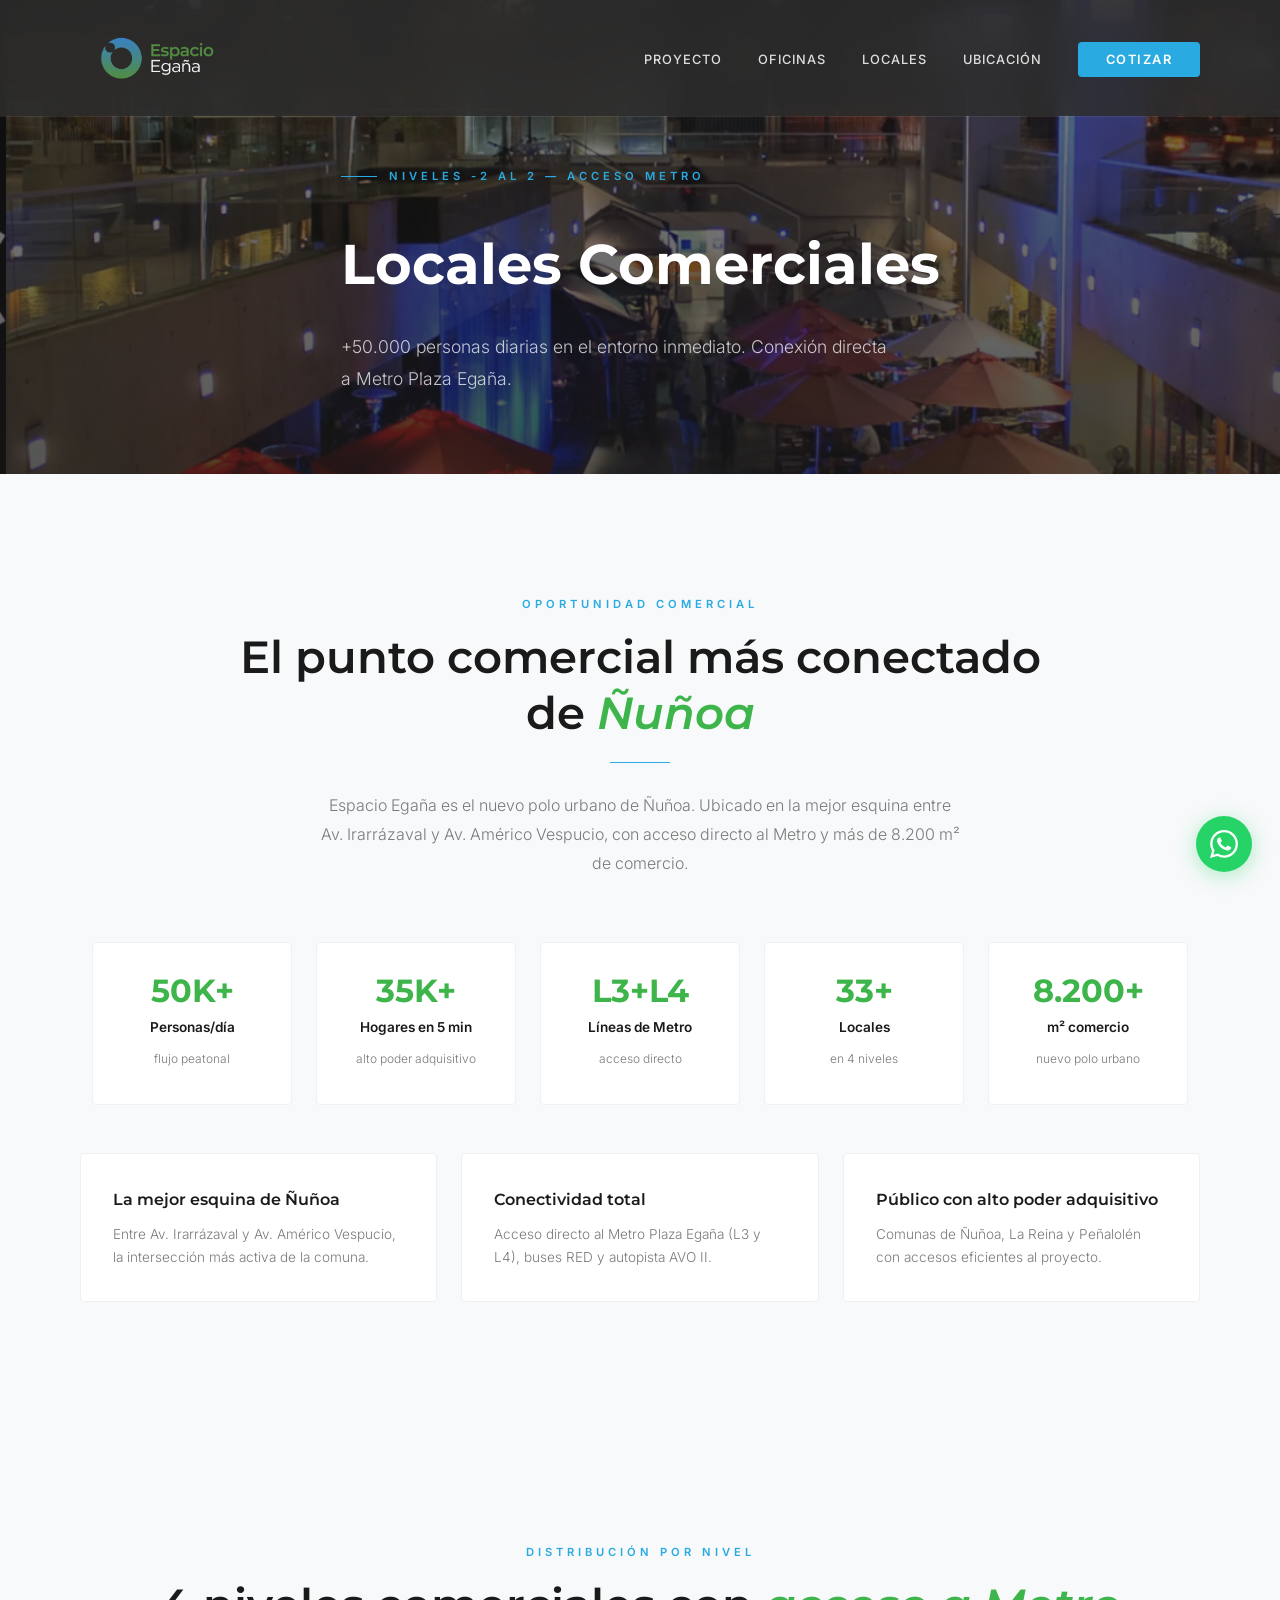
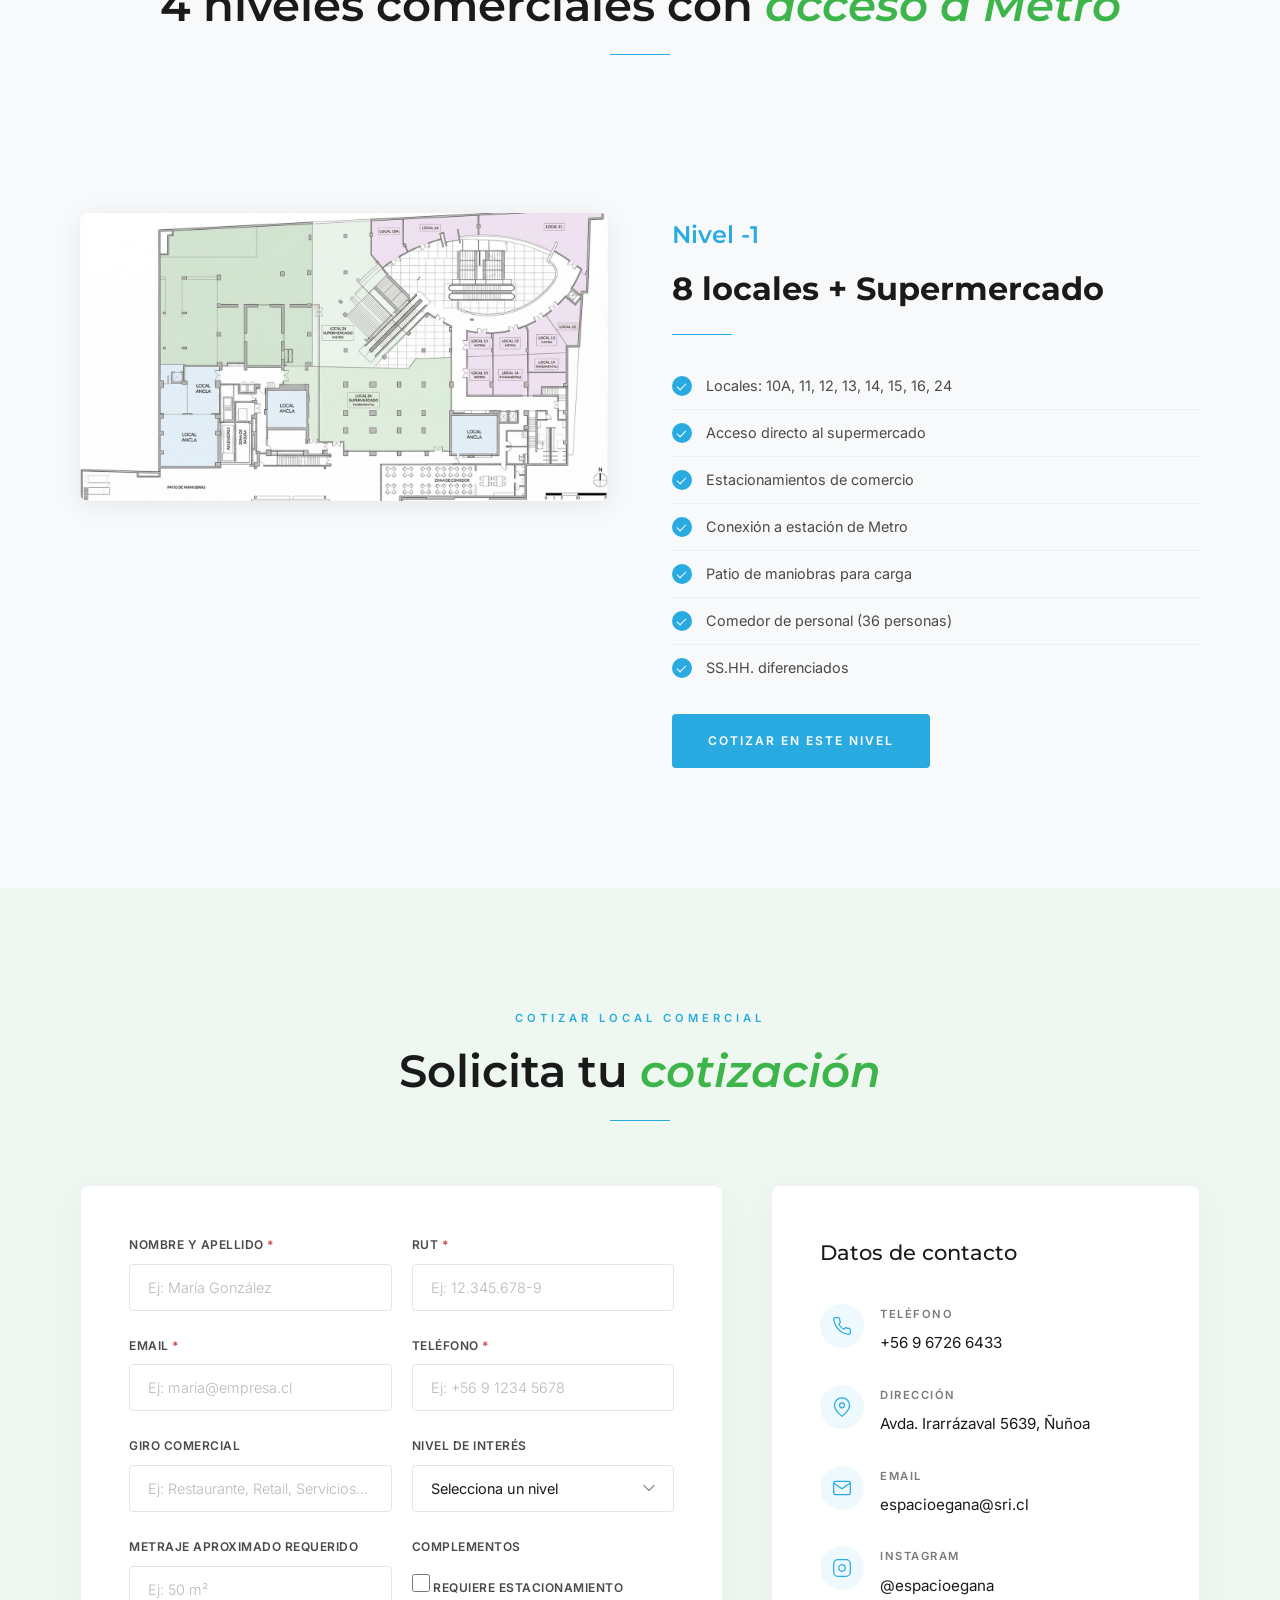
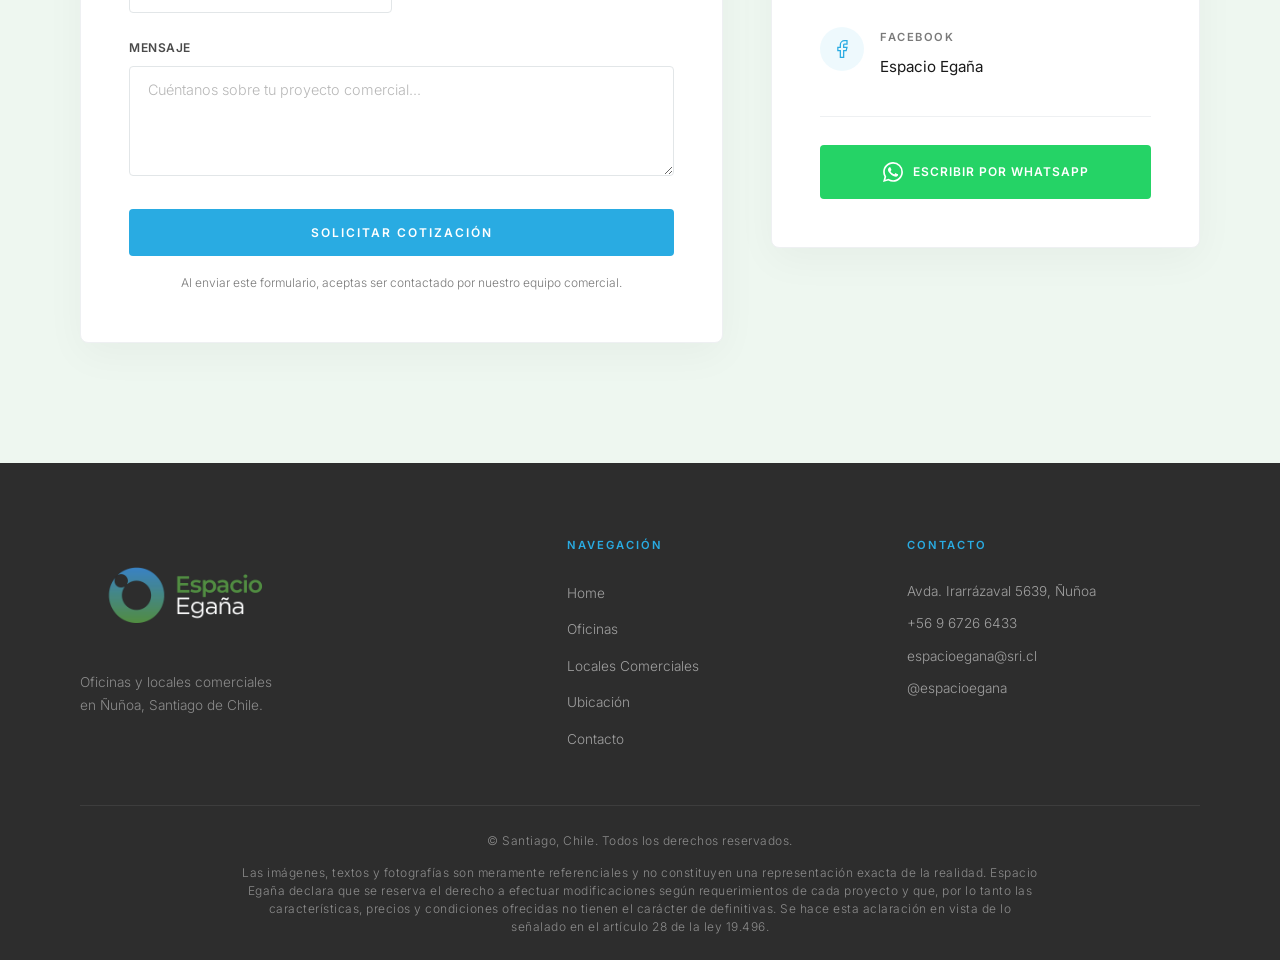
<file: landing/locales.html>
<!DOCTYPE html>
<html lang="es">
<head>
  <meta charset="UTF-8">
  <meta name="viewport" content="width=device-width, initial-scale=1.0">
  <title>Locales Comerciales — Espacio Egaña, Ñuñoa</title>
  <meta name="description" content="33+ locales comerciales en arriendo en Espacio Egaña. 8.200+ m² de comercio con conexión directa a Metro Plaza Egaña y +50.000 personas diarias de flujo.">
  <link rel="preconnect" href="https://fonts.googleapis.com">
  <link rel="preconnect" href="https://fonts.gstatic.com" crossorigin>
  <link href="https://fonts.googleapis.com/css2?family=Montserrat:ital,wght@0,300;0,400;0,500;0,600;0,700;0,800;1,400;1,500&family=Inter:wght@300;400;500;600;700&display=swap" rel="stylesheet">
  <link rel="stylesheet" href="styles.css">
</head>
<body>

  <!-- NAVBAR -->
  <nav class="navbar navbar--scrolled-always" id="navbar">
    <div class="container navbar__inner">
      <a href="index.html" class="navbar__logo">
        <img src="assets/img/logo-transparente.png" alt="Espacio Egaña" class="navbar__logo-img">
      </a>
      <button class="navbar__toggle" id="navToggle" aria-label="Abrir menú">
        <span></span><span></span><span></span>
      </button>
      <ul class="navbar__menu" id="navMenu">
        <li><a href="index.html#proyecto">Proyecto</a></li>
        <li><a href="oficinas.html">Oficinas</a></li>
        <li><a href="locales.html" class="navbar__menu-active">Locales</a></li>
        <li><a href="index.html#ubicacion">Ubicación</a></li>
        <li><a href="#cotizar-local" class="navbar__cta">Cotizar</a></li>
      </ul>
    </div>
  </nav>

  <!-- ============================================ -->
  <!-- HERO SECUNDARIO -->
  <!-- ============================================ -->
  <section class="sub-hero sub-hero--locales">
    <div class="sub-hero__bg" style="background-image: url('assets/img/locales-comerciales.jpg');"></div>
    <div class="sub-hero__overlay"></div>
    <div class="container sub-hero__content" data-animate="fade-up">
      <span class="hero__badge">Niveles -2 al 2 — Acceso Metro</span>
      <h1 class="sub-hero__title">Locales Comerciales</h1>
      <p class="sub-hero__subtitle">+50.000 personas diarias en el entorno inmediato. Conexión directa a Metro Plaza Egaña.</p>
    </div>
  </section>

  <!-- ============================================ -->
  <!-- OPORTUNIDAD COMERCIAL -->
  <!-- ============================================ -->
  <section class="section oportunidad">
    <div class="container">
      <div class="section__header" data-animate="fade-up">
        <span class="section__label section__label--center">Oportunidad comercial</span>
        <h2 class="section__title section__title--center">El punto comercial más conectado<br>de <em>Ñuñoa</em></h2>
        <div class="section__divider section__divider--center"></div>
        <p class="ubicacion__intro">Espacio Egaña es el nuevo polo urbano de Ñuñoa. Ubicado en la mejor esquina entre Av. Irarrázaval y Av. Américo Vespucio, con acceso directo al Metro y más de 8.200 m² de comercio.</p>
      </div>

      <div class="cifras__grid" data-animate="fade-up" data-delay="100">
        <div class="cifra-card">
          <span class="cifra-card__number">50K+</span>
          <span class="cifra-card__label">Personas/día</span>
          <span class="cifra-card__sub">flujo peatonal</span>
        </div>
        <div class="cifra-card">
          <span class="cifra-card__number">35K+</span>
          <span class="cifra-card__label">Hogares en 5 min</span>
          <span class="cifra-card__sub">alto poder adquisitivo</span>
        </div>
        <div class="cifra-card">
          <span class="cifra-card__number">L3+L4</span>
          <span class="cifra-card__label">Líneas de Metro</span>
          <span class="cifra-card__sub">acceso directo</span>
        </div>
        <div class="cifra-card">
          <span class="cifra-card__number">33+</span>
          <span class="cifra-card__label">Locales</span>
          <span class="cifra-card__sub">en 4 niveles</span>
        </div>
        <div class="cifra-card">
          <span class="cifra-card__number">8.200+</span>
          <span class="cifra-card__label">m² comercio</span>
          <span class="cifra-card__sub">nuevo polo urbano</span>
        </div>
      </div>

      <div class="oportunidad__ventajas" data-animate="fade-up" data-delay="200">
        <div class="ventaja-card">
          <h4>La mejor esquina de Ñuñoa</h4>
          <p>Entre Av. Irarrázaval y Av. Américo Vespucio, la intersección más activa de la comuna.</p>
        </div>
        <div class="ventaja-card">
          <h4>Conectividad total</h4>
          <p>Acceso directo al Metro Plaza Egaña (L3 y L4), buses RED y autopista AVO II.</p>
        </div>
        <div class="ventaja-card">
          <h4>Público con alto poder adquisitivo</h4>
          <p>Comunas de Ñuñoa, La Reina y Peñalolén con accesos eficientes al proyecto.</p>
        </div>
      </div>
    </div>
  </section>

  <!-- ============================================ -->
  <!-- NIVELES COMERCIALES -->
  <!-- ============================================ -->
  <section class="section niveles" id="niveles">
    <div class="container">
      <div class="section__header" data-animate="fade-up">
        <span class="section__label section__label--center">Distribución por nivel</span>
        <h2 class="section__title section__title--center">4 niveles comerciales con <em>acceso a Metro</em></h2>
        <div class="section__divider section__divider--center"></div>
      </div>

      <!-- Tabs de niveles -->
      <div class="tipo-tabs" data-animate="fade-up">
        <button class="tipo-tab" data-tab="nivel-2">Nivel -2</button>
        <button class="tipo-tab active" data-tab="nivel-1">Nivel -1</button>
        <button class="tipo-tab" data-tab="nivel1">Nivel 1</button>
        <button class="tipo-tab" data-tab="nivel2">Nivel 2</button>
      </div>

      <!-- Nivel -2 -->
      <div class="tipo-content" id="nivel-2">
        <div class="tipo-grid">
          <div class="tipo-grid__plan" data-animate="fade-right">
            <img src="assets/img/Planta Locales Piso -2.jpg" alt="Planta Nivel -2 — 12 locales + Seating" loading="lazy" class="tipo-plan-img">
          </div>
          <div class="tipo-grid__info" data-animate="fade-left">
            <h3 class="tipo-grid__title">Nivel -2</h3>
            <p class="tipo-grid__size">12 locales + zona seating</p>
            <div class="section__divider"></div>
            <ul class="tipo-features">
              <li><span class="check-icon"></span> Locales: 17, 18, 19, 20, 21, 22, 23, 29, 30, 31, 32, 33</li>
              <li><span class="check-icon"></span> Seating compartido para locales de comida/servicios</li>
              <li><span class="check-icon"></span> Conexión directa a estación de Metro</li>
              <li><span class="check-icon"></span> Ascensores y montacargas disponibles</li>
              <li><span class="check-icon"></span> Ideal para gastronomía fast casual y servicios</li>
            </ul>
            <div class="tipo-grid__actions">
              <a href="#cotizar-local" class="btn btn--primary">Cotizar en este nivel</a>
            </div>
          </div>
        </div>
      </div>

      <!-- Nivel -1 -->
      <div class="tipo-content active" id="nivel-1">
        <div class="tipo-grid">
          <div class="tipo-grid__plan" data-animate="fade-right">
            <img src="assets/img/Planta Locales Piso -1.jpg" alt="Planta Nivel -1 — 8 locales + Supermercado" loading="lazy" class="tipo-plan-img">
          </div>
          <div class="tipo-grid__info" data-animate="fade-left">
            <h3 class="tipo-grid__title">Nivel -1</h3>
            <p class="tipo-grid__size">8 locales + Supermercado</p>
            <div class="section__divider"></div>
            <ul class="tipo-features">
              <li><span class="check-icon"></span> Locales: 10A, 11, 12, 13, 14, 15, 16, 24</li>
              <li><span class="check-icon"></span> Acceso directo al supermercado</li>
              <li><span class="check-icon"></span> Estacionamientos de comercio</li>
              <li><span class="check-icon"></span> Conexión a estación de Metro</li>
              <li><span class="check-icon"></span> Patio de maniobras para carga</li>
              <li><span class="check-icon"></span> Comedor de personal (36 personas)</li>
              <li><span class="check-icon"></span> SS.HH. diferenciados</li>
            </ul>
            <div class="tipo-grid__actions">
              <a href="#cotizar-local" class="btn btn--primary">Cotizar en este nivel</a>
            </div>
          </div>
        </div>
      </div>

      <!-- Nivel 1 -->
      <div class="tipo-content" id="nivel1">
        <div class="tipo-grid">
          <div class="tipo-grid__plan" data-animate="fade-right">
            <img src="assets/img/Planta Locales Piso 1.jpg" alt="Planta Nivel 1" loading="lazy" class="tipo-plan-img">
          </div>
          <div class="tipo-grid__info" data-animate="fade-left">
            <h3 class="tipo-grid__title">Nivel 1</h3>
            <p class="tipo-grid__size">Nivel de servicios</p>
            <div class="section__divider"></div>
            <ul class="tipo-features">
              <li><span class="check-icon"></span> Trastienda supermercado</li>
              <li><span class="check-icon"></span> Salas eléctricas y de control</li>
              <li><span class="check-icon"></span> Camarines y comedor de personal</li>
              <li><span class="check-icon"></span> Sala de basura y administración</li>
              <li><span class="check-icon"></span> Nivel técnico y operativo del edificio</li>
            </ul>
            <div class="tipo-grid__actions">
              <a href="#cotizar-local" class="btn btn--primary">Consultar disponibilidad</a>
            </div>
          </div>
        </div>
      </div>

      <!-- Nivel 2 -->
      <div class="tipo-content" id="nivel2">
        <div class="tipo-grid">
          <div class="tipo-grid__plan" data-animate="fade-right">
            <img src="assets/img/Planta Locales Piso 2.jpg" alt="Planta Nivel 2 — 5 locales con terraza" loading="lazy" class="tipo-plan-img">
          </div>
          <div class="tipo-grid__info" data-animate="fade-left">
            <h3 class="tipo-grid__title">Nivel 2</h3>
            <p class="tipo-grid__size">5 locales con terrazas</p>
            <div class="section__divider"></div>
            <ul class="tipo-features">
              <li><span class="check-icon"></span> Locales: 1, 4 y 5, 6, 27</li>
              <li><span class="check-icon"></span> Locales con terrazas exteriores (Local 1, Locales 4-5)</li>
              <li><span class="check-icon"></span> Barandas y áreas comunes</li>
              <li><span class="check-icon"></span> Ideal para gastronomía y retail con terraza</li>
              <li><span class="check-icon"></span> El nivel más visible y con mayor acceso peatonal</li>
            </ul>
            <div class="tipo-grid__actions">
              <a href="#cotizar-local" class="btn btn--primary">Cotizar en este nivel</a>
            </div>
          </div>
        </div>
      </div>
    </div>
  </section>

  <!-- ============================================ -->
  <!-- TABLA DE LOCALES (eliminada por solicitud) -->

  <!-- ============================================ -->
  <!-- COTIZADOR LOCALES -->
  <!-- ============================================ -->
  <section class="section contacto" id="cotizar-local">
    <div class="container">
      <div class="section__header" data-animate="fade-up">
        <span class="section__label section__label--center">Cotizar local comercial</span>
        <h2 class="section__title section__title--center">Solicita tu <em>cotización</em></h2>
        <div class="section__divider section__divider--center"></div>
      </div>

      <div class="contacto__grid">
        <div class="contacto__form-wrapper" data-animate="fade-right">
          <form id="contactForm" action="https://formspree.io/f/TU_ENDPOINT_AQUI" method="POST" class="contacto__form" novalidate>
            <div class="form-row">
              <div class="form-group">
                <label for="nombre">Nombre y apellido <span class="required">*</span></label>
                <input type="text" id="nombre" name="nombre" placeholder="Ej: María González" required>
                <span class="form-error">Por favor ingresa tu nombre</span>
              </div>
              <div class="form-group">
                <label for="rut">RUT <span class="required">*</span></label>
                <input type="text" id="rut" name="rut" placeholder="Ej: 12.345.678-9" required>
                <span class="form-error">Por favor ingresa un RUT válido</span>
              </div>
            </div>
            <div class="form-row">
              <div class="form-group">
                <label for="email">Email <span class="required">*</span></label>
                <input type="email" id="email" name="email" placeholder="Ej: maria@empresa.cl" required>
                <span class="form-error">Por favor ingresa un email válido</span>
              </div>
              <div class="form-group">
                <label for="telefono">Teléfono <span class="required">*</span></label>
                <input type="tel" id="telefono" name="telefono" placeholder="Ej: +56 9 1234 5678" required>
                <span class="form-error">Por favor ingresa tu teléfono</span>
              </div>
            </div>
            <div class="form-row">
              <div class="form-group">
                <label for="giro">Giro comercial</label>
                <input type="text" id="giro" name="giro" placeholder="Ej: Restaurante, Retail, Servicios...">
              </div>
              <div class="form-group">
                <label for="nivel-interes">Nivel de interés</label>
                <select id="nivel-interes" name="nivel">
                  <option value="">Selecciona un nivel</option>
                  <option value="Nivel -2">Nivel -2 (Seating + Metro)</option>
                  <option value="Nivel -1">Nivel -1 (Supermercado + Metro)</option>
                  <option value="Nivel 1">Nivel 1</option>
                  <option value="Nivel 2">Nivel 2 (Terrazas)</option>
                  <option value="Sin preferencia">Sin preferencia</option>
                </select>
              </div>
            </div>
            <div class="form-row">
              <div class="form-group">
                <label for="metraje">Metraje aproximado requerido</label>
                <input type="text" id="metraje" name="metraje" placeholder="Ej: 50 m²">
              </div>
              <div class="form-group">
                <label>Complementos</label>
                <div class="form-checkboxes">
                  <label class="form-checkbox"><input type="checkbox" name="estacionamiento" value="Si"> Requiere estacionamiento</label>
                </div>
              </div>
            </div>
            <div class="form-group">
              <label for="mensaje">Mensaje</label>
              <textarea id="mensaje" name="mensaje" rows="3" placeholder="Cuéntanos sobre tu proyecto comercial..."></textarea>
            </div>
            <input type="hidden" name="origen" value="Pagina Locales Comerciales">
            <button type="submit" class="btn btn--primary btn--full" id="submitBtn">Solicitar cotización</button>
            <p class="form-disclaimer">Al enviar este formulario, aceptas ser contactado por nuestro equipo comercial.</p>
          </form>
          <div class="contacto__success" id="formSuccess">
            <svg width="56" height="56" viewBox="0 0 24 24" fill="none" stroke="currentColor" stroke-width="1.5"><path d="M22 11.08V12a10 10 0 1 1-5.93-9.14"/><polyline points="22 4 12 14.01 9 11.01"/></svg>
            <h3>Cotización solicitada</h3>
            <p>Gracias por tu interés. Un ejecutivo te contactará pronto con la información.</p>
          </div>
        </div>

        <div class="contacto__info" data-animate="fade-left">
          <h3>Datos de contacto</h3>
          <div class="contacto__info-item">
            <div class="contacto__info-icon">
              <svg width="20" height="20" viewBox="0 0 24 24" fill="none" stroke="currentColor" stroke-width="1.5"><path d="M22 16.92v3a2 2 0 0 1-2.18 2 19.79 19.79 0 0 1-8.63-3.07 19.5 19.5 0 0 1-6-6 19.79 19.79 0 0 1-3.07-8.67A2 2 0 0 1 4.11 2h3a2 2 0 0 1 2 1.72c.127.96.361 1.903.7 2.81a2 2 0 0 1-.45 2.11L8.09 9.91a16 16 0 0 0 6 6l1.27-1.27a2 2 0 0 1 2.11-.45c.907.339 1.85.573 2.81.7A2 2 0 0 1 22 16.92z"/></svg>
            </div>
            <div><strong>Teléfono</strong><a href="tel:+56967266433">+56 9 6726 6433</a></div>
          </div>
          <div class="contacto__info-item">
            <div class="contacto__info-icon">
              <svg width="20" height="20" viewBox="0 0 24 24" fill="none" stroke="currentColor" stroke-width="1.5"><path d="M21 10c0 7-9 13-9 13s-9-6-9-13a9 9 0 0 1 18 0z"/><circle cx="12" cy="10" r="3"/></svg>
            </div>
            <div><strong>Dirección</strong><span>Avda. Irarrázaval 5639, Ñuñoa</span></div>
          </div>
          <div class="contacto__info-item">
            <div class="contacto__info-icon">
              <svg width="20" height="20" viewBox="0 0 24 24" fill="none" stroke="currentColor" stroke-width="1.5"><path d="M4 4h16c1.1 0 2 .9 2 2v12c0 1.1-.9 2-2 2H4c-1.1 0-2-.9-2-2V6c0-1.1.9-2 2-2z"/><polyline points="22,6 12,13 2,6"/></svg>
            </div>
            <div><strong>Email</strong><a href="mailto:espacioegana@sri.cl">espacioegana@sri.cl</a></div>
          </div>
          <div class="contacto__info-item">
            <div class="contacto__info-icon">
              <svg width="20" height="20" viewBox="0 0 24 24" fill="none" stroke="currentColor" stroke-width="1.5"><rect x="2" y="2" width="20" height="20" rx="5" ry="5"/><path d="M16 11.37A4 4 0 1 1 12.63 8 4 4 0 0 1 16 11.37z"/><line x1="17.5" y1="6.5" x2="17.51" y2="6.5"/></svg>
            </div>
            <div><strong>Instagram</strong><a href="https://www.instagram.com/espacioegana" target="_blank" rel="noopener">@espacioegana</a></div>
          </div>
          <div class="contacto__info-item">
            <div class="contacto__info-icon">
              <svg width="20" height="20" viewBox="0 0 24 24" fill="none" stroke="currentColor" stroke-width="1.5"><path d="M18 2h-3a5 5 0 0 0-5 5v3H7v4h3v8h4v-8h3l1-4h-4V7a1 1 0 0 1 1-1h3z"/></svg>
            </div>
            <div><strong>Facebook</strong><a href="https://www.facebook.com/share/1c5UF3hTMe/" target="_blank" rel="noopener">Espacio Egaña</a></div>
          </div>
          <div class="contacto__info-whatsapp">
            <a href="https://wa.me/56967266433?text=Hola%2C%20me%20interesa%20cotizar%20un%20local%20comercial%20en%20Espacio%20Egaña" target="_blank" rel="noopener" class="btn btn--whatsapp">
              <svg width="20" height="20" viewBox="0 0 24 24" fill="currentColor"><path d="M17.472 14.382c-.297-.149-1.758-.867-2.03-.967-.273-.099-.471-.148-.67.15-.197.297-.767.966-.94 1.164-.173.199-.347.223-.644.075-.297-.15-1.255-.463-2.39-1.475-.883-.788-1.48-1.761-1.653-2.059-.173-.297-.018-.458.13-.606.134-.133.298-.347.446-.52.149-.174.198-.298.298-.497.099-.198.05-.371-.025-.52-.075-.149-.669-1.612-.916-2.207-.242-.579-.487-.5-.669-.51-.173-.008-.371-.01-.57-.01-.198 0-.52.074-.792.372-.272.297-1.04 1.016-1.04 2.479 0 1.462 1.065 2.875 1.213 3.074.149.198 2.096 3.2 5.077 4.487.709.306 1.262.489 1.694.625.712.227 1.36.195 1.871.118.571-.085 1.758-.719 2.006-1.413.248-.694.248-1.289.173-1.413-.074-.124-.272-.198-.57-.347m-5.421 7.403h-.004a9.87 9.87 0 01-5.031-1.378l-.361-.214-3.741.982.998-3.648-.235-.374a9.86 9.86 0 01-1.51-5.26c.001-5.45 4.436-9.884 9.888-9.884 2.64 0 5.122 1.03 6.988 2.898a9.825 9.825 0 012.893 6.994c-.003 5.45-4.437 9.884-9.885 9.884m8.413-18.297A11.815 11.815 0 0012.05 0C5.495 0 .16 5.335.157 11.892c0 2.096.547 4.142 1.588 5.945L.057 24l6.305-1.654a11.882 11.882 0 005.683 1.448h.005c6.554 0 11.89-5.335 11.893-11.893a11.821 11.821 0 00-3.48-8.413z"/></svg>
              Escribir por WhatsApp
            </a>
          </div>
        </div>
      </div>
    </div>
  </section>

  <!-- FOOTER -->
  <footer class="footer">
    <div class="container">
      <div class="footer__inner">
        <div class="footer__brand">
          <img src="assets/img/logo-transparente.png" alt="Espacio Egaña" class="footer__logo-img">
          <p>Oficinas y locales comerciales<br>en Ñuñoa, Santiago de Chile.</p>
        </div>
        <div class="footer__nav">
          <h4>Navegación</h4>
          <a href="index.html">Home</a>
          <a href="oficinas.html">Oficinas</a>
          <a href="locales.html">Locales Comerciales</a>
          <a href="index.html#ubicacion">Ubicación</a>
          <a href="index.html#contacto">Contacto</a>
        </div>
        <div class="footer__contact">
          <h4>Contacto</h4>
          <span>Avda. Irarrázaval 5639, Ñuñoa</span>
          <a href="tel:+56967266433">+56 9 6726 6433</a>
          <a href="mailto:espacioegana@sri.cl">espacioegana@sri.cl</a>
          <a href="https://www.instagram.com/espacioegana" target="_blank" rel="noopener">@espacioegana</a>
        </div>
      </div>
      <div class="footer__bottom">
        <p>&copy; Santiago, Chile. Todos los derechos reservados.</p>
        <p class="footer__disclaimer">Las imágenes, textos y fotografías son meramente referenciales y no constituyen una representación exacta de la realidad. Espacio Egaña declara que se reserva el derecho a efectuar modificaciones según requerimientos de cada proyecto y que, por lo tanto las características, precios y condiciones ofrecidas no tienen el carácter de definitivas. Se hace esta aclaración en vista de lo señalado en el artículo 28 de la ley 19.496.</p>
      </div>
    </div>
  </footer>

  <a href="https://wa.me/56967266433?text=Hola%2C%20me%20interesa%20cotizar%20un%20local%20comercial%20en%20Espacio%20Egaña" target="_blank" rel="noopener" class="whatsapp-float" aria-label="Contactar por WhatsApp">
    <svg width="28" height="28" viewBox="0 0 24 24" fill="#fff"><path d="M17.472 14.382c-.297-.149-1.758-.867-2.03-.967-.273-.099-.471-.148-.67.15-.197.297-.767.966-.94 1.164-.173.199-.347.223-.644.075-.297-.15-1.255-.463-2.39-1.475-.883-.788-1.48-1.761-1.653-2.059-.173-.297-.018-.458.13-.606.134-.133.298-.347.446-.52.149-.174.198-.298.298-.497.099-.198.05-.371-.025-.52-.075-.149-.669-1.612-.916-2.207-.242-.579-.487-.5-.669-.51-.173-.008-.371-.01-.57-.01-.198 0-.52.074-.792.372-.272.297-1.04 1.016-1.04 2.479 0 1.462 1.065 2.875 1.213 3.074.149.198 2.096 3.2 5.077 4.487.709.306 1.262.489 1.694.625.712.227 1.36.195 1.871.118.571-.085 1.758-.719 2.006-1.413.248-.694.248-1.289.173-1.413-.074-.124-.272-.198-.57-.347m-5.421 7.403h-.004a9.87 9.87 0 01-5.031-1.378l-.361-.214-3.741.982.998-3.648-.235-.374a9.86 9.86 0 01-1.51-5.26c.001-5.45 4.436-9.884 9.888-9.884 2.64 0 5.122 1.03 6.988 2.898a9.825 9.825 0 012.893 6.994c-.003 5.45-4.437 9.884-9.885 9.884m8.413-18.297A11.815 11.815 0 0012.05 0C5.495 0 .16 5.335.157 11.892c0 2.096.547 4.142 1.588 5.945L.057 24l6.305-1.654a11.882 11.882 0 005.683 1.448h.005c6.554 0 11.89-5.335 11.893-11.893a11.821 11.821 0 00-3.48-8.413z"/></svg>
  </a>

  <script src="script.js"></script>
</body>
</html>
</file>
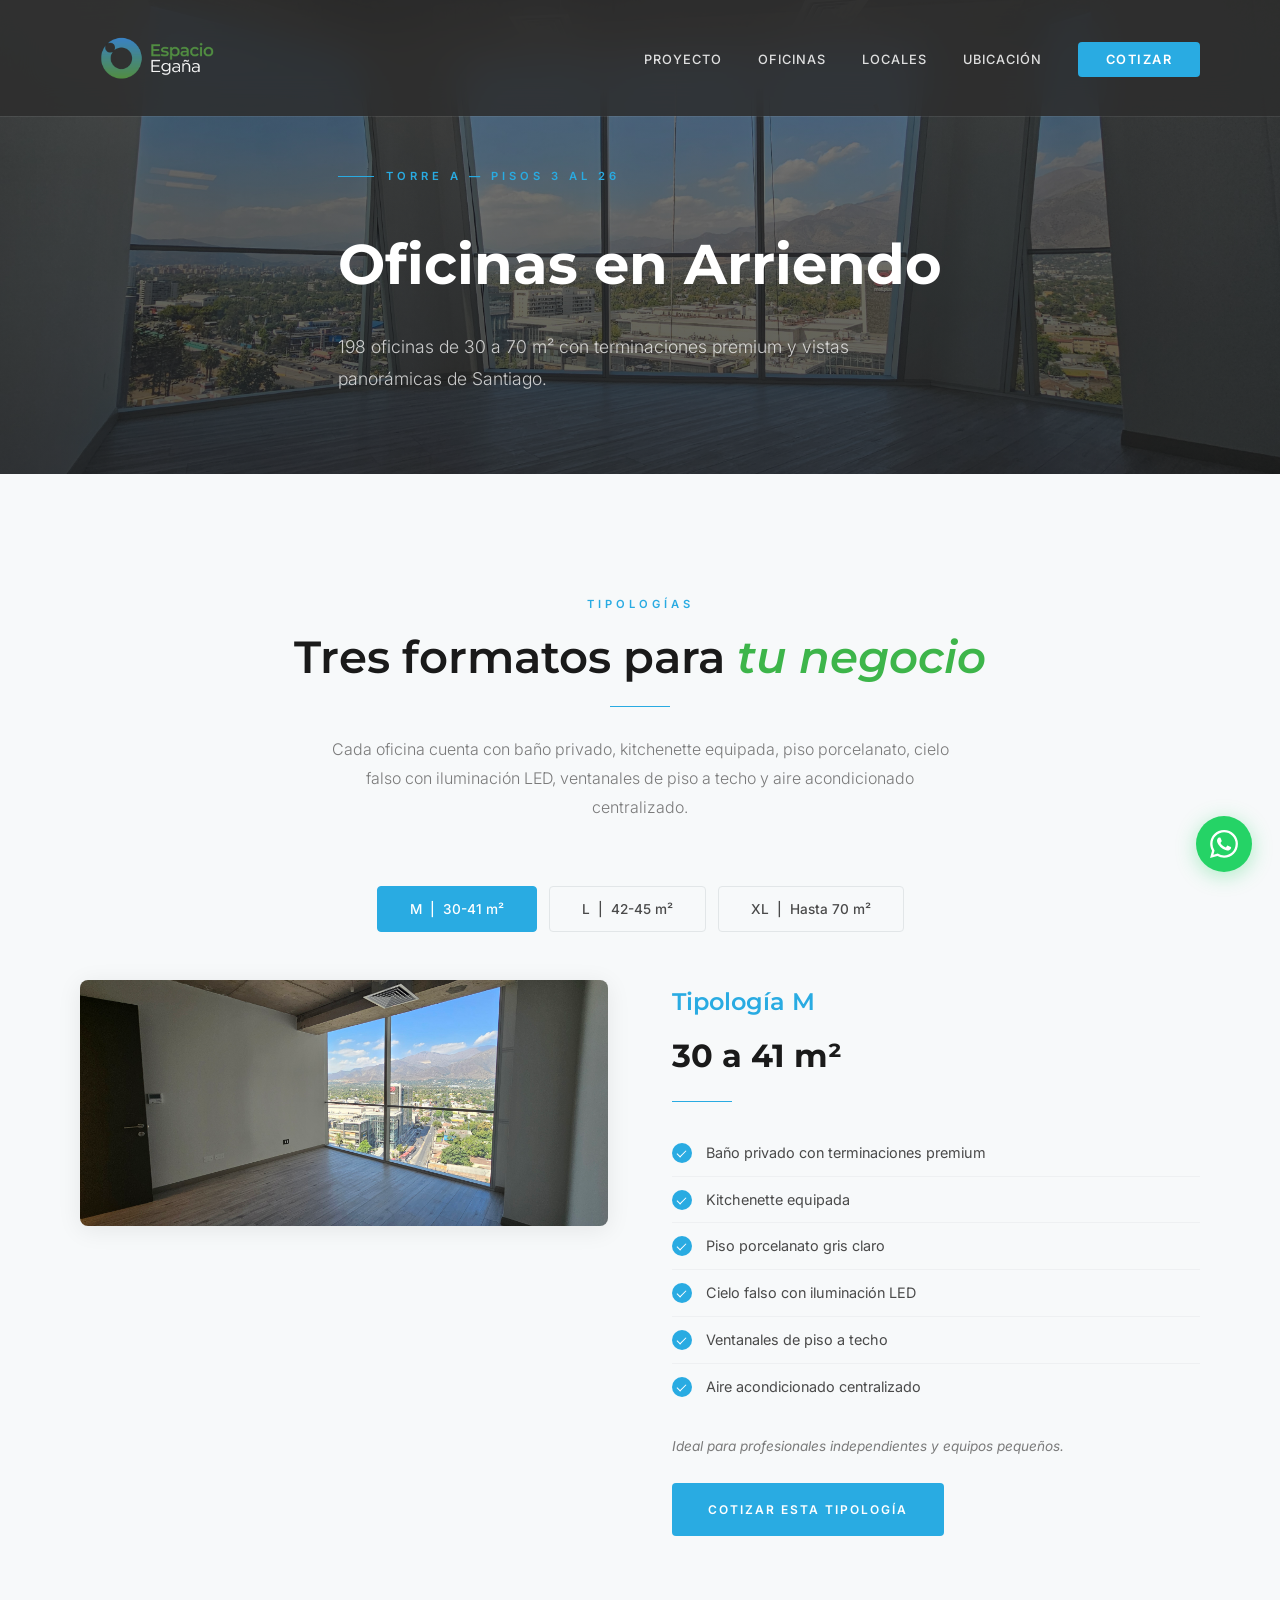
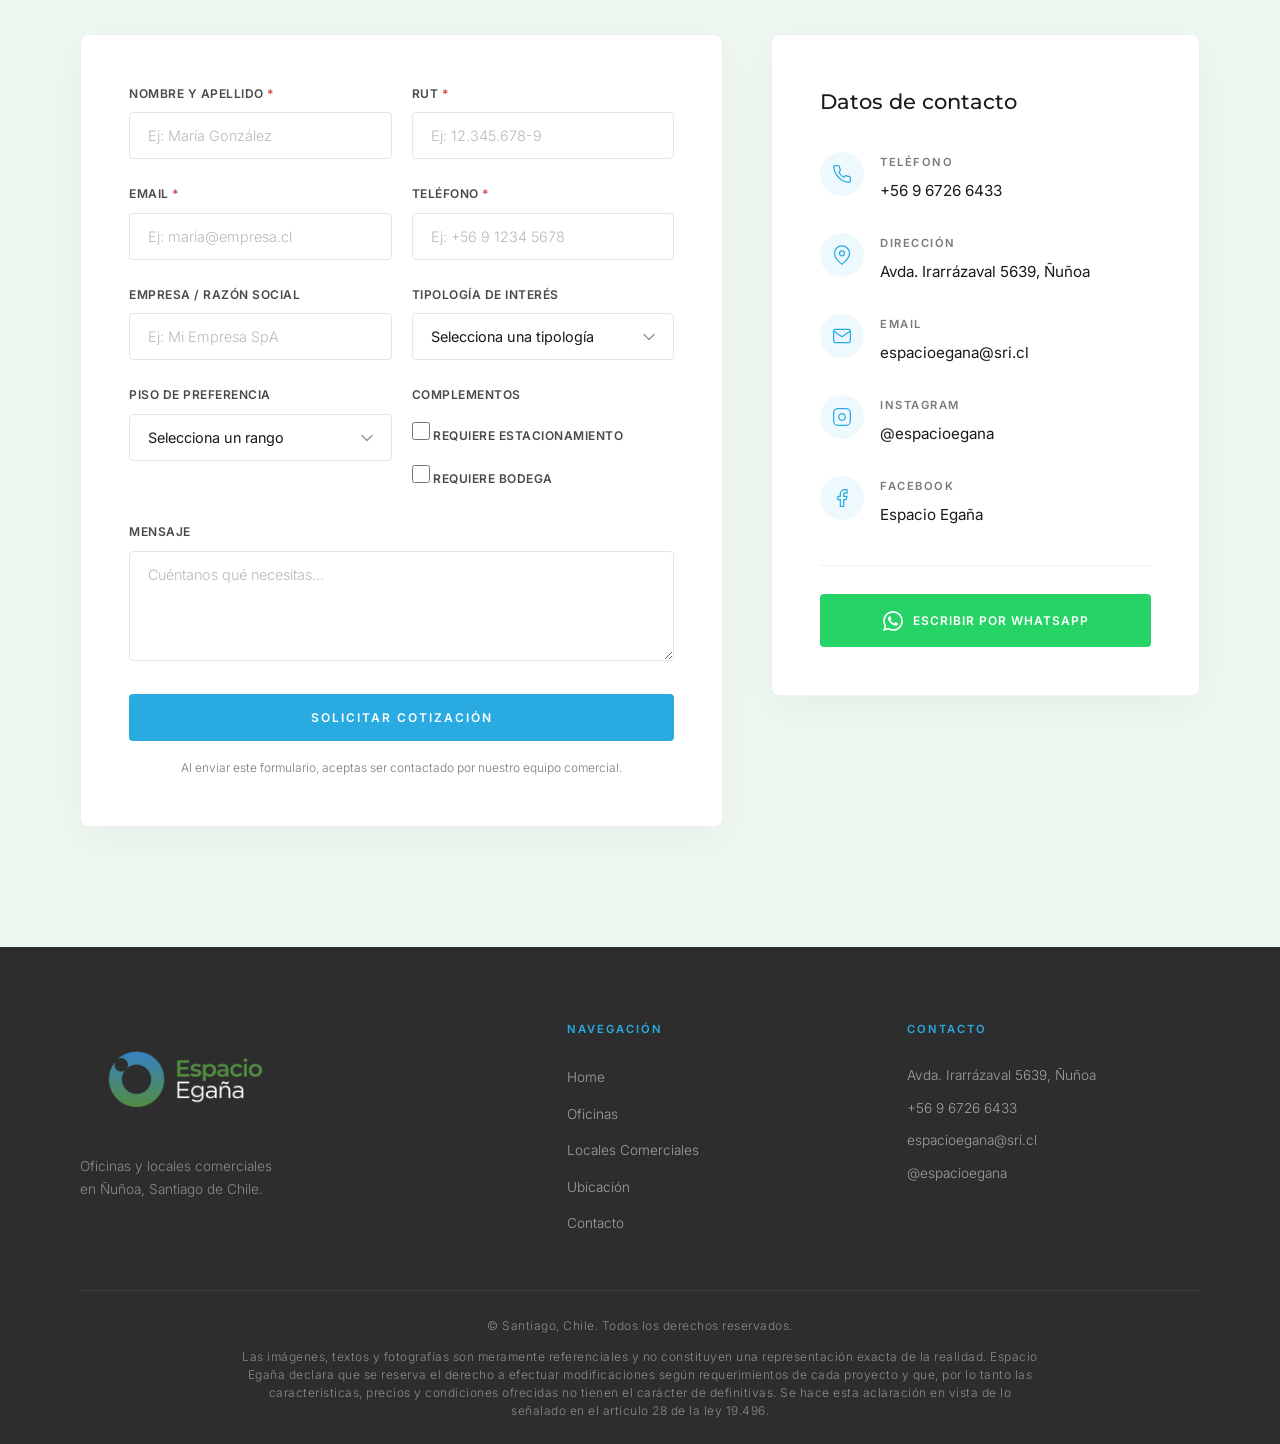
<file: landing/oficinas.html>
<!DOCTYPE html>
<html lang="es">
<head>
  <meta charset="UTF-8">
  <meta name="viewport" content="width=device-width, initial-scale=1.0">
  <title>Oficinas en Arriendo — Espacio Egaña, Ñuñoa</title>
  <meta name="description" content="198 oficinas de 30 a 70 m² en arriendo en Espacio Egaña. Baño privado, kitchenette, vistas panorámicas y conexión directa a Metro Plaza Egaña.">
  <link rel="preconnect" href="https://fonts.googleapis.com">
  <link rel="preconnect" href="https://fonts.gstatic.com" crossorigin>
  <link href="https://fonts.googleapis.com/css2?family=Montserrat:ital,wght@0,300;0,400;0,500;0,600;0,700;0,800;1,400;1,500&family=Inter:wght@300;400;500;600;700&display=swap" rel="stylesheet">
  <link rel="stylesheet" href="styles.css">
</head>
<body>

  <!-- NAVBAR -->
  <nav class="navbar navbar--scrolled-always" id="navbar">
    <div class="container navbar__inner">
      <a href="index.html" class="navbar__logo">
        <img src="assets/img/logo-transparente.png" alt="Espacio Egaña" class="navbar__logo-img">
      </a>
      <button class="navbar__toggle" id="navToggle" aria-label="Abrir menú">
        <span></span><span></span><span></span>
      </button>
      <ul class="navbar__menu" id="navMenu">
        <li><a href="index.html#proyecto">Proyecto</a></li>
        <li><a href="oficinas.html" class="navbar__menu-active">Oficinas</a></li>
        <li><a href="locales.html">Locales</a></li>
        <li><a href="index.html#ubicacion">Ubicación</a></li>
        <li><a href="#cotizar-oficina" class="navbar__cta">Cotizar</a></li>
      </ul>
    </div>
  </nav>

  <!-- ============================================ -->
  <!-- HERO SECUNDARIO -->
  <!-- ============================================ -->
  <section class="sub-hero">
    <div class="sub-hero__bg" style="background-image: url('assets/img/proyecto-oficina.jpg');"></div>
    <div class="sub-hero__overlay"></div>
    <div class="container sub-hero__content" data-animate="fade-up">
      <span class="hero__badge">Torre A — Pisos 3 al 26</span>
      <h1 class="sub-hero__title">Oficinas en Arriendo</h1>
      <p class="sub-hero__subtitle">198 oficinas de 30 a 70 m² con terminaciones premium y vistas panorámicas de Santiago.</p>
    </div>
  </section>

  <!-- ============================================ -->
  <!-- TIPOLOGÍAS DE OFICINAS -->
  <!-- ============================================ -->
  <section class="section tipologias-detail" id="tipologias">
    <div class="container">
      <div class="section__header" data-animate="fade-up">
        <span class="section__label section__label--center">Tipologías</span>
        <h2 class="section__title section__title--center">Tres formatos para <em>tu negocio</em></h2>
        <div class="section__divider section__divider--center"></div>
        <p class="ubicacion__intro">Cada oficina cuenta con baño privado, kitchenette equipada, piso porcelanato, cielo falso con iluminación LED, ventanales de piso a techo y aire acondicionado centralizado.</p>
      </div>

      <!-- Tabs -->
      <div class="tipo-tabs" data-animate="fade-up">
        <button class="tipo-tab active" data-tab="tipo-m">M &nbsp;|&nbsp; 30-41 m²</button>
        <button class="tipo-tab" data-tab="tipo-l">L &nbsp;|&nbsp; 42-45 m²</button>
        <button class="tipo-tab" data-tab="tipo-xl">XL &nbsp;|&nbsp; Hasta 70 m²</button>
      </div>

      <!-- Tab Content M -->
      <div class="tipo-content active" id="tipo-m">
        <div class="tipo-grid">
          <div class="tipo-grid__plan" data-animate="fade-right">
            <img src="assets/img/planta-tipo-m.jpg" alt="Tipología M — 30 a 41 m²" loading="lazy" class="tipo-plan-img">
          </div>
          <div class="tipo-grid__info" data-animate="fade-left">
            <h3 class="tipo-grid__title">Tipología M</h3>
            <p class="tipo-grid__size">30 a 41 m²</p>
            <div class="section__divider"></div>
            <ul class="tipo-features">
              <li><span class="check-icon"></span> Baño privado con terminaciones premium</li>
              <li><span class="check-icon"></span> Kitchenette equipada</li>
              <li><span class="check-icon"></span> Piso porcelanato gris claro</li>
              <li><span class="check-icon"></span> Cielo falso con iluminación LED</li>
              <li><span class="check-icon"></span> Ventanales de piso a techo</li>
              <li><span class="check-icon"></span> Aire acondicionado centralizado</li>
            </ul>
            <p class="tipo-grid__ideal">Ideal para profesionales independientes y equipos pequeños.</p>
            <div class="tipo-grid__actions">
              <a href="#cotizar-oficina" class="btn btn--primary">Cotizar esta tipología</a>
            </div>
          </div>
        </div>
      </div>

      <!-- Tab Content L -->
      <div class="tipo-content" id="tipo-l">
        <div class="tipo-grid">
          <div class="tipo-grid__plan" data-animate="fade-right">
            <img src="assets/img/planta-tipo-L.jpg" alt="Tipología L — 42 a 45 m²" loading="lazy" class="tipo-plan-img">
          </div>
          <div class="tipo-grid__info" data-animate="fade-left">
            <h3 class="tipo-grid__title">Tipología L</h3>
            <p class="tipo-grid__size">42 a 45 m²</p>
            <div class="section__divider"></div>
            <ul class="tipo-features">
              <li><span class="check-icon"></span> Baño privado con terminaciones premium</li>
              <li><span class="check-icon"></span> Kitchenette equipada</li>
              <li><span class="check-icon"></span> Piso porcelanato gris claro</li>
              <li><span class="check-icon"></span> Cielo falso con iluminación LED</li>
              <li><span class="check-icon"></span> Ventanales de piso a techo</li>
              <li><span class="check-icon"></span> Mayor superficie para salas de reuniones</li>
              <li><span class="check-icon"></span> Aire acondicionado centralizado</li>
            </ul>
            <p class="tipo-grid__ideal">Para equipos en crecimiento que necesitan mayor espacio operativo.</p>
            <div class="tipo-grid__actions">
              <a href="#cotizar-oficina" class="btn btn--primary">Cotizar esta tipología</a>
            </div>
          </div>
        </div>
      </div>

      <!-- Tab Content XL -->
      <div class="tipo-content" id="tipo-xl">
        <div class="tipo-grid">
          <div class="tipo-grid__plan" data-animate="fade-right">
            <img src="assets/img/planta-tipo-XL.jpg" alt="Tipología XL — Hasta 70 m²" loading="lazy" class="tipo-plan-img">
          </div>
          <div class="tipo-grid__info" data-animate="fade-left">
            <h3 class="tipo-grid__title">Tipología XL</h3>
            <p class="tipo-grid__size">Hasta 70 m²</p>
            <div class="section__divider"></div>
            <ul class="tipo-features">
              <li><span class="check-icon"></span> Baño privado con terminaciones premium</li>
              <li><span class="check-icon"></span> Kitchenette equipada</li>
              <li><span class="check-icon"></span> Piso porcelanato gris claro</li>
              <li><span class="check-icon"></span> Cielo falso con iluminación LED</li>
              <li><span class="check-icon"></span> Ventanales de piso a techo panorámicos</li>
              <li><span class="check-icon"></span> Espacio para múltiples ambientes de trabajo</li>
              <li><span class="check-icon"></span> Aire acondicionado centralizado</li>
              <li><span class="check-icon"></span> Las mejores vistas de la ciudad</li>
            </ul>
            <p class="tipo-grid__ideal">Oficinas amplias para empresas consolidadas con alto estándar.</p>
            <div class="tipo-grid__actions">
              <a href="#cotizar-oficina" class="btn btn--primary">Cotizar esta tipología</a>
            </div>
          </div>
        </div>
      </div>
    </div>
  </section>

  <!-- ============================================ -->
  <!-- PLANTAS TIPO POR PISO -->
  <!-- ============================================ -->
  <section class="section plantas" id="plantas">
    <div class="container">
      <div class="section__header" data-animate="fade-up">
        <span class="section__label section__label--center">Plantas tipo por piso</span>
        <h2 class="section__title section__title--center">4 configuraciones según <em>la altura</em></h2>
        <div class="section__divider section__divider--center"></div>
      </div>
      <div class="plantas__grid" data-animate="fade-up" data-delay="100">
        <div class="planta-card">
          <span class="planta-card__piso">Piso 3-4</span>
          <h4>Planta Tipo A</h4>
          <p>Layout específico para pisos bajos con acceso directo.</p>
        </div>
        <div class="planta-card">
          <span class="planta-card__piso">Piso 5-12</span>
          <h4>Planta Tipo B</h4>
          <p>Planta estándar con kitchenette y baño privado.</p>
        </div>
        <div class="planta-card">
          <span class="planta-card__piso">Piso 13-17</span>
          <h4>Planta Tipo C</h4>
          <p>Configuración intermedia con vistas crecientes.</p>
        </div>
        <div class="planta-card">
          <span class="planta-card__piso">Piso 18-26</span>
          <h4>Planta Tipo D</h4>
          <p>Planta premium con las mejores vistas de Santiago.</p>
        </div>
      </div>
    </div>
  </section>

  <!-- ============================================ -->
  <!-- ESTACIONAMIENTOS Y BODEGAS -->
  <!-- ============================================ -->
  <section class="section complementos-of">
    <div class="container">
      <div class="section__header" data-animate="fade-up">
        <span class="section__label section__label--center">Complementos</span>
        <h2 class="section__title section__title--center">Estacionamientos y bodegas</h2>
        <div class="section__divider section__divider--center"></div>
      </div>
      <div class="complementos__grid" data-animate="fade-up">
        <div class="complemento-card">
          <div class="complemento-card__icon">
            <svg width="32" height="32" viewBox="0 0 24 24" fill="none" stroke="currentColor" stroke-width="1.5"><rect x="1" y="3" width="15" height="13"/><polygon points="16 8 20 8 23 11 23 16 16 16 16 8"/><circle cx="5.5" cy="18.5" r="2.5"/><circle cx="18.5" cy="18.5" r="2.5"/></svg>
          </div>
          <h4>Estacionamientos subterráneos</h4>
          <p>549+ estacionamientos disponibles para arriendo conjunto con oficina. Acceso directo desde el edificio.</p>
        </div>
        <div class="complemento-card">
          <div class="complemento-card__icon">
            <svg width="32" height="32" viewBox="0 0 24 24" fill="none" stroke="currentColor" stroke-width="1.5"><path d="M21 16V8a2 2 0 0 0-1-1.73l-7-4a2 2 0 0 0-2 0l-7 4A2 2 0 0 0 3 8v8a2 2 0 0 0 1 1.73l7 4a2 2 0 0 0 2 0l7-4A2 2 0 0 0 21 16z"/><polyline points="3.27 6.96 12 12.01 20.73 6.96"/><line x1="12" y1="22.08" x2="12" y2="12"/></svg>
          </div>
          <h4>Bodegas</h4>
          <p>Bodegas de distintos tamaños disponibles para almacenamiento y logística de tu empresa.</p>
        </div>
      </div>
    </div>
  </section>

  <!-- ============================================ -->
  <!-- COTIZADOR OFICINAS -->
  <!-- ============================================ -->
  <section class="section contacto" id="cotizar-oficina">
    <div class="container">
      <div class="section__header" data-animate="fade-up">
        <span class="section__label section__label--center">Cotizar oficina</span>
        <h2 class="section__title section__title--center">Solicita tu <em>cotización</em></h2>
        <div class="section__divider section__divider--center"></div>
      </div>

      <div class="contacto__grid">
        <div class="contacto__form-wrapper" data-animate="fade-right">
          <form id="contactForm" action="https://formspree.io/f/TU_ENDPOINT_AQUI" method="POST" class="contacto__form" novalidate>
            <div class="form-row">
              <div class="form-group">
                <label for="nombre">Nombre y apellido <span class="required">*</span></label>
                <input type="text" id="nombre" name="nombre" placeholder="Ej: María González" required>
                <span class="form-error">Por favor ingresa tu nombre</span>
              </div>
              <div class="form-group">
                <label for="rut">RUT <span class="required">*</span></label>
                <input type="text" id="rut" name="rut" placeholder="Ej: 12.345.678-9" required>
                <span class="form-error">Por favor ingresa un RUT válido</span>
              </div>
            </div>
            <div class="form-row">
              <div class="form-group">
                <label for="email">Email <span class="required">*</span></label>
                <input type="email" id="email" name="email" placeholder="Ej: maria@empresa.cl" required>
                <span class="form-error">Por favor ingresa un email válido</span>
              </div>
              <div class="form-group">
                <label for="telefono">Teléfono <span class="required">*</span></label>
                <input type="tel" id="telefono" name="telefono" placeholder="Ej: +56 9 1234 5678" required>
                <span class="form-error">Por favor ingresa tu teléfono</span>
              </div>
            </div>
            <div class="form-row">
              <div class="form-group">
                <label for="empresa">Empresa / Razón social</label>
                <input type="text" id="empresa" name="empresa" placeholder="Ej: Mi Empresa SpA">
              </div>
              <div class="form-group">
                <label for="tipologia">Tipología de interés</label>
                <select id="tipologia" name="tipologia">
                  <option value="">Selecciona una tipología</option>
                  <option value="M (30-41 m2)">M (30-41 m²)</option>
                  <option value="L (42-45 m2)">L (42-45 m²)</option>
                  <option value="XL (hasta 70 m2)">XL (Hasta 70 m²)</option>
                  <option value="Sin preferencia">Sin preferencia</option>
                </select>
              </div>
            </div>
            <div class="form-row">
              <div class="form-group">
                <label for="piso">Piso de preferencia</label>
                <select id="piso" name="piso">
                  <option value="">Selecciona un rango</option>
                  <option value="Piso 3-4">Piso 3-4 (Planta A)</option>
                  <option value="Piso 5-12">Piso 5-12 (Planta B)</option>
                  <option value="Piso 13-17">Piso 13-17 (Planta C)</option>
                  <option value="Piso 18-26">Piso 18-26 (Planta D)</option>
                  <option value="Sin preferencia">Sin preferencia</option>
                </select>
              </div>
              <div class="form-group">
                <label>Complementos</label>
                <div class="form-checkboxes">
                  <label class="form-checkbox"><input type="checkbox" name="estacionamiento" value="Si"> Requiere estacionamiento</label>
                  <label class="form-checkbox"><input type="checkbox" name="bodega" value="Si"> Requiere bodega</label>
                </div>
              </div>
            </div>
            <div class="form-group">
              <label for="mensaje">Mensaje</label>
              <textarea id="mensaje" name="mensaje" rows="3" placeholder="Cuéntanos qué necesitas..."></textarea>
            </div>
            <input type="hidden" name="origen" value="Pagina Oficinas">
            <button type="submit" class="btn btn--primary btn--full" id="submitBtn">Solicitar cotización</button>
            <p class="form-disclaimer">Al enviar este formulario, aceptas ser contactado por nuestro equipo comercial.</p>
          </form>
          <div class="contacto__success" id="formSuccess">
            <svg width="56" height="56" viewBox="0 0 24 24" fill="none" stroke="currentColor" stroke-width="1.5"><path d="M22 11.08V12a10 10 0 1 1-5.93-9.14"/><polyline points="22 4 12 14.01 9 11.01"/></svg>
            <h3>Cotización solicitada</h3>
            <p>Gracias por tu interés. Un ejecutivo te contactará pronto con la información.</p>
          </div>
        </div>

        <div class="contacto__info" data-animate="fade-left">
          <h3>Datos de contacto</h3>
          <div class="contacto__info-item">
            <div class="contacto__info-icon">
              <svg width="20" height="20" viewBox="0 0 24 24" fill="none" stroke="currentColor" stroke-width="1.5"><path d="M22 16.92v3a2 2 0 0 1-2.18 2 19.79 19.79 0 0 1-8.63-3.07 19.5 19.5 0 0 1-6-6 19.79 19.79 0 0 1-3.07-8.67A2 2 0 0 1 4.11 2h3a2 2 0 0 1 2 1.72c.127.96.361 1.903.7 2.81a2 2 0 0 1-.45 2.11L8.09 9.91a16 16 0 0 0 6 6l1.27-1.27a2 2 0 0 1 2.11-.45c.907.339 1.85.573 2.81.7A2 2 0 0 1 22 16.92z"/></svg>
            </div>
            <div><strong>Teléfono</strong><a href="tel:+56967266433">+56 9 6726 6433</a></div>
          </div>
          <div class="contacto__info-item">
            <div class="contacto__info-icon">
              <svg width="20" height="20" viewBox="0 0 24 24" fill="none" stroke="currentColor" stroke-width="1.5"><path d="M21 10c0 7-9 13-9 13s-9-6-9-13a9 9 0 0 1 18 0z"/><circle cx="12" cy="10" r="3"/></svg>
            </div>
            <div><strong>Dirección</strong><span>Avda. Irarrázaval 5639, Ñuñoa</span></div>
          </div>
          <div class="contacto__info-item">
            <div class="contacto__info-icon">
              <svg width="20" height="20" viewBox="0 0 24 24" fill="none" stroke="currentColor" stroke-width="1.5"><path d="M4 4h16c1.1 0 2 .9 2 2v12c0 1.1-.9 2-2 2H4c-1.1 0-2-.9-2-2V6c0-1.1.9-2 2-2z"/><polyline points="22,6 12,13 2,6"/></svg>
            </div>
            <div><strong>Email</strong><a href="mailto:espacioegana@sri.cl">espacioegana@sri.cl</a></div>
          </div>
          <div class="contacto__info-item">
            <div class="contacto__info-icon">
              <svg width="20" height="20" viewBox="0 0 24 24" fill="none" stroke="currentColor" stroke-width="1.5"><rect x="2" y="2" width="20" height="20" rx="5" ry="5"/><path d="M16 11.37A4 4 0 1 1 12.63 8 4 4 0 0 1 16 11.37z"/><line x1="17.5" y1="6.5" x2="17.51" y2="6.5"/></svg>
            </div>
            <div><strong>Instagram</strong><a href="https://www.instagram.com/espacioegana" target="_blank" rel="noopener">@espacioegana</a></div>
          </div>
          <div class="contacto__info-item">
            <div class="contacto__info-icon">
              <svg width="20" height="20" viewBox="0 0 24 24" fill="none" stroke="currentColor" stroke-width="1.5"><path d="M18 2h-3a5 5 0 0 0-5 5v3H7v4h3v8h4v-8h3l1-4h-4V7a1 1 0 0 1 1-1h3z"/></svg>
            </div>
            <div><strong>Facebook</strong><a href="https://www.facebook.com/share/1c5UF3hTMe/" target="_blank" rel="noopener">Espacio Egaña</a></div>
          </div>
          <div class="contacto__info-whatsapp">
            <a href="https://wa.me/56967266433?text=Hola%2C%20me%20interesa%20cotizar%20una%20oficina%20en%20Espacio%20Egaña" target="_blank" rel="noopener" class="btn btn--whatsapp">
              <svg width="20" height="20" viewBox="0 0 24 24" fill="currentColor"><path d="M17.472 14.382c-.297-.149-1.758-.867-2.03-.967-.273-.099-.471-.148-.67.15-.197.297-.767.966-.94 1.164-.173.199-.347.223-.644.075-.297-.15-1.255-.463-2.39-1.475-.883-.788-1.48-1.761-1.653-2.059-.173-.297-.018-.458.13-.606.134-.133.298-.347.446-.52.149-.174.198-.298.298-.497.099-.198.05-.371-.025-.52-.075-.149-.669-1.612-.916-2.207-.242-.579-.487-.5-.669-.51-.173-.008-.371-.01-.57-.01-.198 0-.52.074-.792.372-.272.297-1.04 1.016-1.04 2.479 0 1.462 1.065 2.875 1.213 3.074.149.198 2.096 3.2 5.077 4.487.709.306 1.262.489 1.694.625.712.227 1.36.195 1.871.118.571-.085 1.758-.719 2.006-1.413.248-.694.248-1.289.173-1.413-.074-.124-.272-.198-.57-.347m-5.421 7.403h-.004a9.87 9.87 0 01-5.031-1.378l-.361-.214-3.741.982.998-3.648-.235-.374a9.86 9.86 0 01-1.51-5.26c.001-5.45 4.436-9.884 9.888-9.884 2.64 0 5.122 1.03 6.988 2.898a9.825 9.825 0 012.893 6.994c-.003 5.45-4.437 9.884-9.885 9.884m8.413-18.297A11.815 11.815 0 0012.05 0C5.495 0 .16 5.335.157 11.892c0 2.096.547 4.142 1.588 5.945L.057 24l6.305-1.654a11.882 11.882 0 005.683 1.448h.005c6.554 0 11.89-5.335 11.893-11.893a11.821 11.821 0 00-3.48-8.413z"/></svg>
              Escribir por WhatsApp
            </a>
          </div>
        </div>
      </div>
    </div>
  </section>

  <!-- FOOTER -->
  <footer class="footer">
    <div class="container">
      <div class="footer__inner">
        <div class="footer__brand">
          <img src="assets/img/logo-transparente.png" alt="Espacio Egaña" class="footer__logo-img">
          <p>Oficinas y locales comerciales<br>en Ñuñoa, Santiago de Chile.</p>
        </div>
        <div class="footer__nav">
          <h4>Navegación</h4>
          <a href="index.html">Home</a>
          <a href="oficinas.html">Oficinas</a>
          <a href="locales.html">Locales Comerciales</a>
          <a href="index.html#ubicacion">Ubicación</a>
          <a href="index.html#contacto">Contacto</a>
        </div>
        <div class="footer__contact">
          <h4>Contacto</h4>
          <span>Avda. Irarrázaval 5639, Ñuñoa</span>
          <a href="tel:+56967266433">+56 9 6726 6433</a>
          <a href="mailto:espacioegana@sri.cl">espacioegana@sri.cl</a>
          <a href="https://www.instagram.com/espacioegana" target="_blank" rel="noopener">@espacioegana</a>
        </div>
      </div>
      <div class="footer__bottom">
        <p>&copy; Santiago, Chile. Todos los derechos reservados.</p>
        <p class="footer__disclaimer">Las imágenes, textos y fotografías son meramente referenciales y no constituyen una representación exacta de la realidad. Espacio Egaña declara que se reserva el derecho a efectuar modificaciones según requerimientos de cada proyecto y que, por lo tanto las características, precios y condiciones ofrecidas no tienen el carácter de definitivas. Se hace esta aclaración en vista de lo señalado en el artículo 28 de la ley 19.496.</p>
      </div>
    </div>
  </footer>

  <a href="https://wa.me/56967266433?text=Hola%2C%20me%20interesa%20cotizar%20una%20oficina%20en%20Espacio%20Egaña" target="_blank" rel="noopener" class="whatsapp-float" aria-label="Contactar por WhatsApp">
    <svg width="28" height="28" viewBox="0 0 24 24" fill="#fff"><path d="M17.472 14.382c-.297-.149-1.758-.867-2.03-.967-.273-.099-.471-.148-.67.15-.197.297-.767.966-.94 1.164-.173.199-.347.223-.644.075-.297-.15-1.255-.463-2.39-1.475-.883-.788-1.48-1.761-1.653-2.059-.173-.297-.018-.458.13-.606.134-.133.298-.347.446-.52.149-.174.198-.298.298-.497.099-.198.05-.371-.025-.52-.075-.149-.669-1.612-.916-2.207-.242-.579-.487-.5-.669-.51-.173-.008-.371-.01-.57-.01-.198 0-.52.074-.792.372-.272.297-1.04 1.016-1.04 2.479 0 1.462 1.065 2.875 1.213 3.074.149.198 2.096 3.2 5.077 4.487.709.306 1.262.489 1.694.625.712.227 1.36.195 1.871.118.571-.085 1.758-.719 2.006-1.413.248-.694.248-1.289.173-1.413-.074-.124-.272-.198-.57-.347m-5.421 7.403h-.004a9.87 9.87 0 01-5.031-1.378l-.361-.214-3.741.982.998-3.648-.235-.374a9.86 9.86 0 01-1.51-5.26c.001-5.45 4.436-9.884 9.888-9.884 2.64 0 5.122 1.03 6.988 2.898a9.825 9.825 0 012.893 6.994c-.003 5.45-4.437 9.884-9.885 9.884m8.413-18.297A11.815 11.815 0 0012.05 0C5.495 0 .16 5.335.157 11.892c0 2.096.547 4.142 1.588 5.945L.057 24l6.305-1.654a11.882 11.882 0 005.683 1.448h.005c6.554 0 11.89-5.335 11.893-11.893a11.821 11.821 0 00-3.48-8.413z"/></svg>
  </a>

  <script src="script.js"></script>
</body>
</html>
</file>
<file: landing/styles.css>
/* ============================================
   ESPACIO EGAÑA — Premium Landing Page
   ============================================
   Paleta: Colores institucionales Espacio Egaña
   Celeste #29ABE2 | Verde #3DB54A | Gris #939597
   Tipografía: Gotham (fallback: Montserrat) + Inter
   ============================================ */

/* --- CSS Variables --- */
:root {
  --color-bg: #f7f9fa;
  --color-bg-alt: #ffffff;
  --color-bg-warm: #eef7f0;
  --color-bg-dark: #1a1a1a;
  --color-accent: #29ABE2;
  --color-accent-hover: #1d8fbf;
  --color-accent-light: rgba(41, 171, 226, 0.08);
  --color-green: #3DB54A;
  --color-green-hover: #2f9a3b;
  --color-green-light: rgba(61, 181, 74, 0.08);
  --color-gray: #939597;
  --color-gray-dark: #6E7072;
  --color-gray-light: #B3B4B5;
  --color-text: #4a4a4a;
  --color-text-light: #7a7a7a;
  --color-text-heading: #1a1a1a;
  --color-border: #e2e6e8;
  --color-border-light: #eef0f2;
  --color-input-bg: #ffffff;
  --color-whatsapp: #25D366;
  --font-heading: 'Gotham', 'Montserrat', -apple-system, sans-serif;
  --font-body: 'Inter', -apple-system, sans-serif;
  --max-width: 1200px;
  --radius: 4px;
  --radius-lg: 8px;
  --transition: 0.4s cubic-bezier(0.25, 0.46, 0.45, 0.94);
  --transition-slow: 0.8s cubic-bezier(0.25, 0.46, 0.45, 0.94);
}

/* --- Reset & Base --- */
*, *::before, *::after {
  margin: 0;
  padding: 0;
  box-sizing: border-box;
}

html {
  scroll-behavior: smooth;
  scroll-padding-top: 90px;
}

body {
  font-family: var(--font-body);
  background-color: var(--color-bg);
  color: var(--color-text);
  line-height: 1.8;
  font-size: 16px;
  -webkit-font-smoothing: antialiased;
  -moz-osx-font-smoothing: grayscale;
}

img {
  max-width: 100%;
  height: auto;
  display: block;
}

a {
  color: var(--color-accent);
  text-decoration: none;
  transition: color var(--transition);
}

a:hover {
  color: var(--color-accent-hover);
}

::selection {
  background: var(--color-accent);
  color: #fff;
}

/* --- Utilities --- */
.container {
  max-width: var(--max-width);
  margin: 0 auto;
  padding: 0 40px;
}

.section {
  padding: 120px 0;
}

.section__header {
  margin-bottom: 64px;
}

.section__label {
  display: block;
  font-family: var(--font-body);
  font-size: 0.7rem;
  font-weight: 600;
  letter-spacing: 4px;
  text-transform: uppercase;
  color: var(--color-accent);
  margin-bottom: 16px;
}

.section__label--center {
  text-align: center;
}

.section__title {
  font-family: var(--font-heading);
  font-size: clamp(1.8rem, 3.5vw, 2.8rem);
  font-weight: 600;
  color: var(--color-text-heading);
  line-height: 1.25;
  margin-bottom: 20px;
}

.section__title em {
  font-style: italic;
  color: var(--color-green);
}

.section__title--center {
  text-align: center;
}

.section__divider {
  width: 60px;
  height: 1px;
  background: var(--color-accent);
  margin-bottom: 28px;
}

.section__divider--center {
  margin-left: auto;
  margin-right: auto;
}

.required {
  color: #c44;
}

/* --- Image wrapper with zoom effect --- */
.image-wrapper {
  overflow: hidden;
  border-radius: var(--radius);
}

.image-wrapper img {
  transition: transform 1.2s cubic-bezier(0.25, 0.46, 0.45, 0.94);
}

.image-wrapper:hover img {
  transform: scale(1.05);
}

/* --- Scroll animations --- */
[data-animate] {
  opacity: 0;
  transform: translateY(40px);
  transition: opacity 0.8s cubic-bezier(0.25, 0.46, 0.45, 0.94),
              transform 0.8s cubic-bezier(0.25, 0.46, 0.45, 0.94);
}

[data-animate="fade-right"] {
  transform: translateX(-40px);
}

[data-animate="fade-left"] {
  transform: translateX(40px);
}

[data-animate].is-visible {
  opacity: 1;
  transform: translate(0, 0);
}

/* ============================================
   NAVBAR
   ============================================ */
.navbar {
  position: fixed;
  top: 0;
  left: 0;
  right: 0;
  z-index: 1000;
  padding: 24px 0;
  transition: all var(--transition);
}

.navbar--scrolled {
  background: rgba(45, 45, 45, 0.85);
  backdrop-filter: blur(20px);
  padding: 14px 0;
  box-shadow: 0 1px 0 rgba(255, 255, 255, 0.08);
}

.navbar--scrolled .navbar__menu a {
  color: rgba(255, 255, 255, 0.85);
}

.navbar--scrolled .navbar__menu a:hover {
  color: #fff;
}

.navbar__inner {
  display: flex;
  align-items: center;
  justify-content: space-between;
}

.navbar__logo-img {
  height: 88px;
  width: auto;
  display: block;
  border-radius: 2px;
}

.navbar__menu {
  display: flex;
  align-items: center;
  list-style: none;
  gap: 36px;
}

.navbar__menu a {
  font-size: 0.8rem;
  font-weight: 500;
  color: rgba(255, 255, 255, 0.85);
  letter-spacing: 1px;
  text-transform: uppercase;
  transition: color var(--transition);
}

.navbar__menu a:hover {
  color: #fff;
}

.navbar__cta {
  background: var(--color-accent) !important;
  color: #fff !important;
  padding: 10px 28px !important;
  border-radius: var(--radius) !important;
  font-weight: 600 !important;
  letter-spacing: 1.5px !important;
  transition: background var(--transition), transform var(--transition) !important;
}

.navbar__cta:hover {
  background: var(--color-accent-hover) !important;
  color: #fff !important;
  transform: translateY(-1px);
}

.navbar__toggle {
  display: none;
  flex-direction: column;
  gap: 6px;
  background: none;
  border: none;
  cursor: pointer;
  padding: 4px;
}

.navbar__toggle span {
  width: 24px;
  height: 1.5px;
  background: #fff;
  border-radius: 2px;
  transition: var(--transition);
}

.navbar--scrolled .navbar__toggle span {
  background: #fff;
}

/* ============================================
   HERO
   ============================================ */
.hero {
  position: relative;
  min-height: 100vh;
  display: flex;
  align-items: center;
  background: url('assets/img/hero-principal.png') center center / cover no-repeat;
  overflow: hidden;
}

.hero__overlay {
  position: absolute;
  inset: 0;
  background: linear-gradient(
    180deg,
    rgba(26, 26, 26, 0.45) 0%,
    rgba(26, 26, 26, 0.55) 50%,
    rgba(26, 26, 26, 0.7) 100%
  );
}

.hero__content {
  position: relative;
  z-index: 2;
  padding-top: 140px;
  padding-bottom: 100px;
}

.hero__text {
  max-width: 680px;
}

.hero__badge {
  display: inline-block;
  font-family: var(--font-body);
  font-size: 0.7rem;
  font-weight: 600;
  letter-spacing: 4px;
  text-transform: uppercase;
  color: var(--color-accent);
  margin-bottom: 28px;
  position: relative;
  padding-left: 48px;
}

.hero__badge::before {
  content: '';
  position: absolute;
  left: 0;
  top: 50%;
  width: 36px;
  height: 1px;
  background: var(--color-accent);
}

.hero__title {
  font-family: var(--font-heading);
  font-size: clamp(2.5rem, 5vw, 4rem);
  font-weight: 700;
  color: #fff;
  line-height: 1.15;
  margin-bottom: 24px;
}

.hero__title em {
  font-style: italic;
  color: var(--color-green);
}

.hero__subtitle {
  font-size: 1.05rem;
  font-weight: 300;
  color: rgba(255, 255, 255, 0.75);
  line-height: 1.8;
  margin-bottom: 40px;
  max-width: 520px;
}

.hero__subtitle strong {
  color: #fff;
  font-weight: 500;
}

.hero__actions {
  display: flex;
  gap: 16px;
  flex-wrap: wrap;
  margin-bottom: 80px;
}

.hero__stats {
  display: flex;
  align-items: center;
  gap: 40px;
  padding-top: 40px;
  border-top: 1px solid rgba(255, 255, 255, 0.15);
}

.hero__stat {
  display: flex;
  flex-direction: column;
}

.hero__stat-number {
  font-family: var(--font-heading);
  font-size: 2.5rem;
  font-weight: 600;
  color: var(--color-green);
  line-height: 1;
}

.hero__stat-label {
  font-size: 0.72rem;
  font-weight: 500;
  color: rgba(255, 255, 255, 0.5);
  text-transform: uppercase;
  letter-spacing: 2px;
  margin-top: 8px;
}

.hero__stat-divider {
  width: 1px;
  height: 48px;
  background: rgba(255, 255, 255, 0.15);
}

.hero__scroll-indicator {
  position: absolute;
  bottom: 40px;
  left: 50%;
  transform: translateX(-50%);
  z-index: 2;
  display: flex;
  flex-direction: column;
  align-items: center;
  gap: 12px;
  color: rgba(255, 255, 255, 0.5);
  font-size: 0.7rem;
  letter-spacing: 2px;
  text-transform: uppercase;
}

.hero__scroll-arrow {
  animation: scrollBounce 2s ease-in-out infinite;
}

@keyframes scrollBounce {
  0%, 100% { transform: translateY(0); }
  50% { transform: translateY(8px); }
}

/* ============================================
   BUTTONS
   ============================================ */
.btn {
  display: inline-flex;
  align-items: center;
  gap: 10px;
  padding: 16px 36px;
  font-family: var(--font-body);
  font-size: 0.75rem;
  font-weight: 600;
  letter-spacing: 2px;
  text-transform: uppercase;
  border-radius: var(--radius);
  border: none;
  cursor: pointer;
  transition: all var(--transition);
  text-align: center;
  justify-content: center;
}

.btn--primary {
  background: var(--color-accent);
  color: #fff;
}

.btn--primary:hover {
  background: var(--color-accent-hover);
  color: #fff;
  transform: translateY(-2px);
  box-shadow: 0 8px 24px rgba(41, 171, 226, 0.3);
}

.btn--ghost {
  background: transparent;
  color: #fff;
  border: 1px solid rgba(255, 255, 255, 0.35);
}

.btn--ghost:hover {
  border-color: #fff;
  color: #fff;
  transform: translateY(-2px);
}

.btn--outline {
  background: transparent;
  color: var(--color-text-heading);
  border: 1px solid var(--color-border);
}

.btn--outline:hover {
  border-color: var(--color-accent);
  color: var(--color-accent);
  transform: translateY(-2px);
}

.btn--full {
  width: 100%;
}

.btn--whatsapp {
  background: var(--color-whatsapp);
  color: #fff;
  width: 100%;
  letter-spacing: 1px;
}

.btn--whatsapp:hover {
  background: #1fb855;
  color: #fff;
  transform: translateY(-2px);
  box-shadow: 0 8px 24px rgba(37, 211, 102, 0.25);
}

/* ============================================
   PROYECTO
   ============================================ */
.proyecto {
  background: var(--color-bg-alt);
}

.proyecto__grid {
  display: grid;
  grid-template-columns: 1.1fr 0.9fr;
  gap: 80px;
  align-items: center;
}

.proyecto__image img {
  object-fit: cover;
  width: 100%;
  height: 540px;
}

.proyecto__text p {
  color: var(--color-text);
  margin-bottom: 20px;
  font-weight: 300;
  line-height: 1.9;
}

.proyecto__text .btn {
  margin-top: 16px;
}

/* ============================================
   BENEFICIOS
   ============================================ */
.beneficios {
  background: var(--color-bg);
}

.beneficios__grid {
  display: grid;
  grid-template-columns: repeat(4, 1fr);
  gap: 32px;
}

.beneficio-card {
  background: var(--color-bg-alt);
  border: 1px solid var(--color-border-light);
  border-radius: var(--radius);
  padding: 40px 32px;
  transition: all var(--transition);
  position: relative;
}

.beneficio-card:hover {
  transform: translateY(-6px);
  box-shadow: 0 20px 60px rgba(0, 0, 0, 0.06);
  border-color: var(--color-accent);
}

.beneficio-card__number {
  font-family: var(--font-heading);
  font-size: 2.5rem;
  font-weight: 400;
  color: rgba(41, 171, 226, 0.2);
  line-height: 1;
  margin-bottom: 24px;
}

.beneficio-card h3 {
  font-family: var(--font-heading);
  font-size: 1.15rem;
  font-weight: 500;
  color: var(--color-text-heading);
  margin-bottom: 12px;
  line-height: 1.3;
}

.beneficio-card p {
  font-size: 0.9rem;
  font-weight: 300;
  color: var(--color-text-light);
  line-height: 1.7;
}

/* ============================================
   ESTACIONAMIENTOS
   ============================================ */
.estacionamientos {
  background: var(--color-bg-alt);
}

.estacionamientos__grid {
  display: grid;
  grid-template-columns: 1fr 1.1fr;
  gap: 80px;
  align-items: center;
}

.estacionamientos__text p {
  color: var(--color-text);
  margin-bottom: 24px;
  font-weight: 300;
  line-height: 1.9;
}

.estacionamientos__list {
  list-style: none;
  margin-bottom: 36px;
}

.estacionamientos__list li {
  display: flex;
  align-items: flex-start;
  gap: 16px;
  padding: 12px 0;
  color: var(--color-text);
  font-size: 0.95rem;
  font-weight: 400;
  border-bottom: 1px solid var(--color-border-light);
}

.estacionamientos__list li:last-child {
  border-bottom: none;
}

.check-icon {
  flex-shrink: 0;
  width: 20px;
  height: 20px;
  border-radius: 50%;
  background: var(--color-accent);
  position: relative;
  margin-top: 3px;
}

.check-icon::after {
  content: '';
  position: absolute;
  top: 5px;
  left: 7px;
  width: 5px;
  height: 9px;
  border: solid #fff;
  border-width: 0 1.5px 1.5px 0;
  transform: rotate(45deg);
}

.estacionamientos__image img {
  border-radius: var(--radius);
  object-fit: cover;
  width: 100%;
  height: 480px;
}

/* ============================================
   PARALLAX DIVIDER
   ============================================ */
.parallax-divider {
  position: relative;
  padding: 140px 0;
  background: url('assets/img/hero-principal.png') center center / cover no-repeat fixed;
  text-align: center;
}

.parallax-divider__overlay {
  position: absolute;
  inset: 0;
  background: rgba(26, 26, 26, 0.75);
}

.parallax-divider__content {
  position: relative;
  z-index: 2;
}

.parallax-divider__content h2 {
  font-family: var(--font-heading);
  font-size: clamp(1.8rem, 3.5vw, 2.8rem);
  font-weight: 400;
  color: #fff;
  line-height: 1.3;
  margin-bottom: 20px;
}

.parallax-divider__content h2 em {
  font-style: italic;
  color: var(--color-green);
}

.parallax-divider__content p {
  font-size: 1.05rem;
  font-weight: 300;
  color: rgba(255, 255, 255, 0.65);
  max-width: 560px;
  margin: 0 auto;
}

/* ============================================
   UBICACIÓN
   ============================================ */
.ubicacion {
  background: var(--color-bg);
}

.ubicacion__intro {
  text-align: center;
  color: var(--color-text-light);
  max-width: 640px;
  margin: 0 auto;
  font-size: 1rem;
  font-weight: 300;
  line-height: 1.8;
}

.ubicacion__map-wrapper {
  margin: 48px 0 36px;
  border-radius: var(--radius-lg);
  overflow: hidden;
  border: 1px solid var(--color-border);
  box-shadow: 0 12px 40px rgba(0, 0, 0, 0.06);
}

.ubicacion__map-wrapper iframe {
  display: block;
}

.ubicacion__buttons {
  display: flex;
  gap: 16px;
  justify-content: center;
  flex-wrap: wrap;
}

/* ============================================
   TIPOLOGÍAS
   ============================================ */
.tipologias {
  background: var(--color-bg-alt);
}

.tipologias__grid {
  display: grid;
  grid-template-columns: 1fr 1fr;
  gap: 80px;
  align-items: center;
}

.tipologias__image img {
  border-radius: var(--radius);
  object-fit: cover;
  width: 100%;
  height: 560px;
}

.tipologias__text p {
  color: var(--color-text);
  margin-bottom: 36px;
  font-weight: 300;
  line-height: 1.9;
}

.tipologias__cards {
  display: flex;
  flex-direction: column;
  gap: 16px;
}

.tipologia-card {
  display: flex;
  align-items: center;
  gap: 24px;
  background: var(--color-bg);
  border: 1px solid var(--color-border-light);
  border-radius: var(--radius);
  padding: 28px;
  transition: all var(--transition);
}

.tipologia-card:hover {
  border-color: var(--color-accent);
  box-shadow: 0 8px 24px rgba(0, 0, 0, 0.04);
  transform: translateX(8px);
}

.tipologia-card__size {
  font-family: var(--font-heading);
  font-size: 1.6rem;
  font-weight: 600;
  color: var(--color-accent);
  background: var(--color-accent-light);
  width: 60px;
  height: 60px;
  display: flex;
  align-items: center;
  justify-content: center;
  border-radius: var(--radius);
  flex-shrink: 0;
}

.tipologia-card strong {
  font-family: var(--font-heading);
  color: var(--color-text-heading);
  font-size: 1.05rem;
  font-weight: 500;
  display: block;
  margin-bottom: 4px;
}

.tipologia-card p {
  font-size: 0.85rem;
  color: var(--color-text-light);
  margin: 0;
  font-weight: 300;
}

/* ============================================
   CONTACTO
   ============================================ */
.contacto {
  background: var(--color-bg-warm);
}

.contacto__intro {
  text-align: center;
  color: var(--color-text-light);
  max-width: 560px;
  margin: 0 auto;
  font-weight: 300;
}

.contacto__grid {
  display: grid;
  grid-template-columns: 1.2fr 0.8fr;
  gap: 48px;
  align-items: start;
}

.contacto__form-wrapper {
  background: var(--color-bg-alt);
  border: 1px solid var(--color-border-light);
  border-radius: var(--radius-lg);
  padding: 48px;
  box-shadow: 0 12px 40px rgba(0, 0, 0, 0.04);
}

.form-row {
  display: grid;
  grid-template-columns: 1fr 1fr;
  gap: 20px;
}

.form-group {
  margin-bottom: 24px;
}

.form-group label {
  display: block;
  font-size: 0.75rem;
  font-weight: 600;
  color: var(--color-text);
  margin-bottom: 8px;
  letter-spacing: 0.5px;
  text-transform: uppercase;
}

.form-group input,
.form-group select,
.form-group textarea {
  width: 100%;
  padding: 14px 18px;
  background: var(--color-input-bg);
  border: 1px solid var(--color-border);
  border-radius: var(--radius);
  color: var(--color-text-heading);
  font-family: var(--font-body);
  font-size: 0.9rem;
  font-weight: 400;
  transition: border-color var(--transition), box-shadow var(--transition);
  outline: none;
}

.form-group input::placeholder,
.form-group textarea::placeholder {
  color: #b8b8b8;
  font-weight: 300;
}

.form-group input:focus,
.form-group select:focus,
.form-group textarea:focus {
  border-color: var(--color-accent);
  box-shadow: 0 0 0 3px rgba(41, 171, 226, 0.12);
}

.form-group select {
  appearance: none;
  background-image: url("data:image/svg+xml,%3Csvg width='12' height='8' viewBox='0 0 12 8' fill='none' xmlns='http://www.w3.org/2000/svg'%3E%3Cpath d='M1 1.5L6 6.5L11 1.5' stroke='%23999' stroke-width='1.5' stroke-linecap='round' stroke-linejoin='round'/%3E%3C/svg%3E");
  background-repeat: no-repeat;
  background-position: right 18px center;
  padding-right: 44px;
}

.form-group textarea {
  resize: vertical;
  min-height: 110px;
}

.form-error {
  display: none;
  font-size: 0.78rem;
  color: #c44;
  margin-top: 6px;
}

.form-group.error input,
.form-group.error select,
.form-group.error textarea {
  border-color: #c44;
}

.form-group.error .form-error {
  display: block;
}

.form-disclaimer {
  font-size: 0.75rem;
  color: var(--color-text-light);
  text-align: center;
  margin-top: 16px;
  font-weight: 300;
}

/* Success state */
.contacto__success {
  display: none;
  text-align: center;
  padding: 60px 20px;
}

.contacto__success svg {
  stroke: var(--color-accent);
}

.contacto__success h3 {
  font-family: var(--font-heading);
  color: var(--color-text-heading);
  margin: 24px 0 8px;
  font-size: 1.6rem;
  font-weight: 500;
}

.contacto__success p {
  color: var(--color-text-light);
  font-weight: 300;
}

/* Info sidebar */
.contacto__info {
  background: var(--color-bg-alt);
  border: 1px solid var(--color-border-light);
  border-radius: var(--radius-lg);
  padding: 48px;
  box-shadow: 0 12px 40px rgba(0, 0, 0, 0.04);
}

.contacto__info h3 {
  font-family: var(--font-heading);
  color: var(--color-text-heading);
  font-size: 1.3rem;
  font-weight: 500;
  margin-bottom: 32px;
}

.contacto__info-item {
  display: flex;
  align-items: flex-start;
  gap: 16px;
  margin-bottom: 28px;
}

.contacto__info-icon {
  width: 44px;
  height: 44px;
  border-radius: 50%;
  background: var(--color-accent-light);
  display: flex;
  align-items: center;
  justify-content: center;
  flex-shrink: 0;
  color: var(--color-accent);
}

.contacto__info-item strong {
  display: block;
  font-size: 0.7rem;
  color: var(--color-text-light);
  text-transform: uppercase;
  letter-spacing: 1.5px;
  margin-bottom: 4px;
  font-weight: 600;
}

.contacto__info-item a,
.contacto__info-item span {
  color: var(--color-text-heading);
  font-size: 0.95rem;
  font-weight: 400;
}

.contacto__info-whatsapp {
  margin-top: 36px;
  padding-top: 28px;
  border-top: 1px solid var(--color-border-light);
}

/* ============================================
   FOOTER
   ============================================ */
.footer {
  background: #2d2d2d;
  padding: 72px 0 0;
}

.footer__inner {
  display: grid;
  grid-template-columns: 1.2fr 0.8fr 0.8fr;
  gap: 48px;
  padding-bottom: 48px;
}

.footer__logo-img {
  height: 120px;
  width: auto;
  display: block;
  margin-bottom: 16px;
}

.footer__brand p {
  color: rgba(255, 255, 255, 0.45);
  font-size: 0.85rem;
  font-weight: 300;
  line-height: 1.7;
}

.footer__nav h4,
.footer__contact h4 {
  font-family: var(--font-body);
  font-size: 0.7rem;
  font-weight: 600;
  letter-spacing: 2px;
  text-transform: uppercase;
  color: var(--color-accent);
  margin-bottom: 20px;
}

.footer__nav a {
  display: block;
  color: rgba(255, 255, 255, 0.55);
  font-size: 0.85rem;
  font-weight: 300;
  padding: 6px 0;
  transition: color var(--transition);
}

.footer__nav a:hover {
  color: #fff;
}

.footer__contact span,
.footer__contact a {
  display: block;
  color: rgba(255, 255, 255, 0.55);
  font-size: 0.85rem;
  font-weight: 300;
  padding: 4px 0;
  transition: color var(--transition);
}

.footer__contact a:hover {
  color: #fff;
}

.footer__bottom {
  border-top: 1px solid rgba(255, 255, 255, 0.08);
  padding: 24px 0;
  text-align: center;
}

.footer__bottom p {
  color: rgba(255, 255, 255, 0.45);
  font-size: 0.75rem;
  font-weight: 300;
  letter-spacing: 0.5px;
}

.footer__disclaimer {
  margin-top: 12px;
  font-size: 0.65rem;
  line-height: 1.5;
  max-width: 800px;
  margin-left: auto;
  margin-right: auto;
}

/* ============================================
   WHATSAPP FLOAT
   ============================================ */
.whatsapp-float {
  position: fixed;
  bottom: 28px;
  right: 28px;
  z-index: 900;
  background: var(--color-whatsapp);
  width: 56px;
  height: 56px;
  border-radius: 50%;
  display: flex;
  align-items: center;
  justify-content: center;
  box-shadow: 0 4px 20px rgba(37, 211, 102, 0.35);
  transition: all var(--transition);
}

.whatsapp-float:hover {
  transform: scale(1.08) translateY(-2px);
  box-shadow: 0 8px 28px rgba(37, 211, 102, 0.45);
}

/* ============================================
   RESPONSIVE — Tablet
   ============================================ */
@media (max-width: 1024px) {
  .container {
    padding: 0 32px;
  }

  .beneficios__grid {
    grid-template-columns: repeat(2, 1fr);
  }

  .proyecto__grid,
  .estacionamientos__grid,
  .tipologias__grid {
    grid-template-columns: 1fr;
    gap: 48px;
  }

  .contacto__grid {
    grid-template-columns: 1fr;
  }

  .footer__inner {
    grid-template-columns: 1fr 1fr;
    gap: 40px;
  }

  .proyecto__image img,
  .estacionamientos__image img,
  .tipologias__image img {
    height: 400px;
  }
}

/* ============================================
   RESPONSIVE — Mobile
   ============================================ */
@media (max-width: 768px) {
  .container {
    padding: 0 24px;
  }

  .section {
    padding: 80px 0;
  }

  .navbar__toggle {
    display: flex;
  }

  .navbar__menu {
    position: fixed;
    top: 0;
    right: -100%;
    width: 300px;
    height: 100vh;
    background: var(--color-bg-alt);
    flex-direction: column;
    align-items: flex-start;
    padding: 100px 40px 40px;
    gap: 0;
    transition: right var(--transition);
    box-shadow: -8px 0 40px rgba(0, 0, 0, 0.1);
  }

  .navbar__menu.active {
    right: 0;
  }

  .navbar__menu li {
    width: 100%;
  }

  .navbar__menu a {
    display: block;
    padding: 16px 0;
    font-size: 0.85rem;
    color: var(--color-text) !important;
    border-bottom: 1px solid var(--color-border-light);
  }

  .navbar__cta {
    margin-top: 20px;
    text-align: center;
    border-bottom: none !important;
  }

  .hero__title {
    font-size: clamp(2rem, 7vw, 2.8rem);
  }

  .hero__stats {
    gap: 20px;
    flex-wrap: wrap;
  }

  .hero__stat-number {
    font-size: 2rem;
  }

  .hero__stat-divider {
    display: none;
  }

  .hero__actions {
    flex-direction: column;
    margin-bottom: 48px;
  }

  .hero__actions .btn {
    width: 100%;
  }

  .hero__scroll-indicator {
    display: none;
  }

  .beneficios__grid {
    grid-template-columns: 1fr;
  }

  .form-row {
    grid-template-columns: 1fr;
  }

  .contacto__form-wrapper,
  .contacto__info {
    padding: 32px;
  }

  .ubicacion__buttons {
    flex-direction: column;
    align-items: center;
  }

  .ubicacion__buttons .btn {
    width: 100%;
    max-width: 320px;
  }

  .footer__inner {
    grid-template-columns: 1fr;
    gap: 32px;
    text-align: center;
  }

  .footer__logo-img {
    margin: 0 auto 16px;
  }

  .parallax-divider {
    padding: 80px 0;
    background-attachment: scroll;
  }
}

/* ============================================
   SUB-HERO (Páginas interiores)
   ============================================ */
.sub-hero {
  position: relative;
  padding: 160px 0 80px;
  min-height: 420px;
  display: flex;
  align-items: flex-end;
  overflow: hidden;
}

.sub-hero__bg {
  position: absolute;
  inset: 0;
  background-size: cover;
  background-position: center;
}

.sub-hero__overlay {
  position: absolute;
  inset: 0;
  background: linear-gradient(180deg, rgba(26,26,26,0.5) 0%, rgba(26,26,26,0.75) 100%);
}

.sub-hero__content {
  position: relative;
  z-index: 2;
}

.sub-hero__title {
  font-family: var(--font-heading);
  font-size: clamp(2.2rem, 5vw, 3.5rem);
  font-weight: 700;
  color: #fff;
  margin-bottom: 16px;
}

.sub-hero__subtitle {
  font-size: 1.1rem;
  font-weight: 300;
  color: rgba(255,255,255,0.75);
  max-width: 560px;
}

/* Navbar always scrolled on sub-pages */
.navbar--scrolled-always {
  background: rgba(45, 45, 45, 0.85);
  backdrop-filter: blur(20px);
  padding: 14px 0;
  box-shadow: 0 1px 0 rgba(255, 255, 255, 0.08);
}

.navbar--scrolled-always .navbar__menu a {
  color: rgba(255, 255, 255, 0.85);
}

.navbar--scrolled-always .navbar__menu a:hover,
.navbar--scrolled-always .navbar__menu-active {
  color: #fff;
}

.navbar--scrolled-always .navbar__toggle span {
  background: #fff;
}

/* ============================================
   CIFRAS
   ============================================ */
.cifras__grid {
  display: flex;
  flex-wrap: wrap;
  justify-content: center;
  gap: 24px;
}

.cifra-card {
  text-align: center;
  padding: 32px 16px;
  background: var(--color-bg-alt);
  border: 1px solid var(--color-border-light);
  border-radius: var(--radius);
  transition: all var(--transition);
  flex: 0 1 200px;
  max-width: 220px;
  min-width: 160px;
}

.cifra-card:hover {
  transform: translateY(-4px);
  box-shadow: 0 12px 40px rgba(0,0,0,0.06);
  border-color: var(--color-accent);
}

.cifra-card__number {
  font-family: var(--font-heading);
  font-size: 2rem;
  font-weight: 700;
  color: var(--color-green);
  display: block;
  line-height: 1;
  margin-bottom: 8px;
}

.cifra-card__label {
  font-size: 0.85rem;
  font-weight: 600;
  color: var(--color-text-heading);
  display: block;
  margin-bottom: 4px;
}

.cifra-card__sub {
  font-size: 0.75rem;
  color: var(--color-text-light);
  font-weight: 300;
}

/* ============================================
   ESPACIOS CARDS (Home)
   ============================================ */
.espacios__grid {
  display: grid;
  grid-template-columns: 1fr 1fr;
  gap: 32px;
}

.espacio-card {
  display: block;
  background: var(--color-bg-alt);
  border-radius: var(--radius-lg);
  overflow: hidden;
  border: 1px solid var(--color-border-light);
  transition: all var(--transition);
  text-decoration: none;
}

.espacio-card:hover {
  transform: translateY(-8px);
  box-shadow: 0 24px 64px rgba(0,0,0,0.1);
  border-color: var(--color-accent);
}

.espacio-card__image {
  position: relative;
  height: 280px;
  overflow: hidden;
}

.espacio-card__image img {
  width: 100%;
  height: 100%;
  object-fit: cover;
  transition: transform 1.2s cubic-bezier(0.25,0.46,0.45,0.94);
}

.espacio-card:hover .espacio-card__image img {
  transform: scale(1.08);
}

.espacio-card__overlay {
  position: absolute;
  inset: 0;
  background: linear-gradient(180deg, transparent 40%, rgba(26,26,26,0.4) 100%);
}

.espacio-card__content {
  padding: 32px;
}

.espacio-card__badge {
  font-size: 0.7rem;
  font-weight: 600;
  letter-spacing: 2px;
  text-transform: uppercase;
  color: var(--color-accent);
}

.espacio-card__title {
  font-family: var(--font-heading);
  font-size: 1.5rem;
  font-weight: 600;
  color: var(--color-text-heading);
  margin: 8px 0 12px;
}

.espacio-card__desc {
  font-size: 0.9rem;
  color: var(--color-text-light);
  font-weight: 300;
  line-height: 1.7;
  margin-bottom: 20px;
}

.espacio-card__stats {
  display: flex;
  gap: 24px;
  margin-bottom: 20px;
  font-size: 0.85rem;
  color: var(--color-text);
}

.espacio-card__stats strong {
  color: var(--color-green);
  font-weight: 700;
}

.espacio-card__cta {
  display: inline-flex;
  align-items: center;
  gap: 8px;
  font-size: 0.8rem;
  font-weight: 600;
  letter-spacing: 1px;
  text-transform: uppercase;
  color: var(--color-accent);
  transition: gap var(--transition);
}

.espacio-card:hover .espacio-card__cta {
  gap: 14px;
}

/* ============================================
   TIPOLOGÍA TABS & CONTENT
   ============================================ */
.tipo-tabs {
  display: flex;
  gap: 12px;
  justify-content: center;
  margin-bottom: 48px;
  flex-wrap: wrap;
}

.tipo-tab {
  padding: 14px 32px;
  border: 1px solid var(--color-border);
  border-radius: var(--radius);
  background: transparent;
  font-family: var(--font-body);
  font-size: 0.85rem;
  font-weight: 500;
  color: var(--color-text);
  cursor: pointer;
  transition: all var(--transition);
}

.tipo-tab:hover {
  border-color: var(--color-accent);
  color: var(--color-accent);
}

.tipo-tab.active {
  background: var(--color-accent);
  color: #fff;
  border-color: var(--color-accent);
}

.tipo-content {
  display: none;
}

.tipo-content.active {
  display: block;
}

.tipo-grid {
  display: grid;
  grid-template-columns: 1fr 1fr;
  gap: 64px;
  align-items: start;
}

.tipo-plan-placeholder {
  background: var(--color-bg);
  border: 1px solid var(--color-border);
  border-radius: var(--radius-lg);
  padding: 120px 40px;
  text-align: center;
}

.tipo-plan-placeholder span {
  font-family: var(--font-heading);
  font-size: 1.2rem;
  font-weight: 600;
  color: var(--color-text-light);
  display: block;
  margin-bottom: 8px;
}

.tipo-plan-placeholder p {
  color: var(--color-gray);
  font-size: 0.9rem;
}

.tipo-plan-img {
  width: 100%;
  height: auto;
  border-radius: var(--radius-lg);
  object-fit: cover;
  box-shadow: 0 4px 24px rgba(0,0,0,.08);
}

.tipo-grid__title {
  font-family: var(--font-heading);
  font-size: 1.5rem;
  font-weight: 600;
  color: var(--color-accent);
  margin-bottom: 4px;
}

.tipo-grid__size {
  font-family: var(--font-heading);
  font-size: 2rem;
  font-weight: 700;
  color: var(--color-text-heading);
  margin-bottom: 16px;
}

.tipo-features {
  list-style: none;
  margin-bottom: 24px;
}

.tipo-features li {
  display: flex;
  align-items: flex-start;
  gap: 14px;
  padding: 10px 0;
  font-size: 0.9rem;
  color: var(--color-text);
  border-bottom: 1px solid var(--color-border-light);
}

.tipo-features li:last-child {
  border-bottom: none;
}

.tipo-grid__ideal {
  font-size: 0.85rem;
  color: var(--color-text-light);
  font-style: italic;
  margin-bottom: 24px;
}

.tipo-grid__actions {
  display: flex;
  gap: 12px;
  flex-wrap: wrap;
}

/* ============================================
   PLANTAS TIPO (Oficinas)
   ============================================ */
.plantas__grid {
  display: grid;
  grid-template-columns: repeat(4, 1fr);
  gap: 24px;
}

.planta-card {
  background: var(--color-bg-alt);
  border: 1px solid var(--color-border-light);
  border-radius: var(--radius);
  padding: 32px 24px;
  transition: all var(--transition);
}

.planta-card:hover {
  transform: translateY(-4px);
  box-shadow: 0 12px 40px rgba(0,0,0,0.06);
  border-color: var(--color-accent);
}

.planta-card__piso {
  font-family: var(--font-heading);
  font-size: 1.4rem;
  font-weight: 700;
  color: var(--color-accent);
  display: block;
  margin-bottom: 8px;
}

.planta-card h4 {
  font-family: var(--font-heading);
  font-size: 1rem;
  font-weight: 600;
  color: var(--color-text-heading);
  margin-bottom: 8px;
}

.planta-card p {
  font-size: 0.85rem;
  color: var(--color-text-light);
  font-weight: 300;
  line-height: 1.6;
}

/* ============================================
   COMPLEMENTOS (Oficinas)
   ============================================ */
.complementos__grid {
  display: grid;
  grid-template-columns: 1fr 1fr;
  gap: 32px;
}

.complemento-card {
  background: var(--color-bg-alt);
  border: 1px solid var(--color-border-light);
  border-radius: var(--radius-lg);
  padding: 48px 32px;
  text-align: center;
  transition: all var(--transition);
}

.complemento-card:hover {
  transform: translateY(-4px);
  box-shadow: 0 12px 40px rgba(0,0,0,0.06);
}

.complemento-card__icon {
  color: var(--color-accent);
  margin-bottom: 20px;
}

.complemento-card h4 {
  font-family: var(--font-heading);
  font-size: 1.1rem;
  font-weight: 600;
  color: var(--color-text-heading);
  margin-bottom: 12px;
}

.complemento-card p {
  font-size: 0.9rem;
  color: var(--color-text-light);
  font-weight: 300;
  line-height: 1.7;
}

/* ============================================
   VENTAJAS (Locales)
   ============================================ */
.oportunidad__ventajas {
  display: grid;
  grid-template-columns: repeat(3, 1fr);
  gap: 24px;
  margin-top: 48px;
}

.ventaja-card {
  background: var(--color-bg-alt);
  border: 1px solid var(--color-border-light);
  border-radius: var(--radius);
  padding: 32px;
  transition: all var(--transition);
}

.ventaja-card:hover {
  transform: translateY(-4px);
  box-shadow: 0 12px 40px rgba(0,0,0,0.06);
  border-color: var(--color-green);
}

.ventaja-card h4 {
  font-family: var(--font-heading);
  font-size: 1rem;
  font-weight: 600;
  color: var(--color-text-heading);
  margin-bottom: 8px;
}

.ventaja-card p {
  font-size: 0.85rem;
  color: var(--color-text-light);
  font-weight: 300;
  line-height: 1.7;
}

/* ============================================
   TABLA LOCALES
   ============================================ */
.tabla-wrapper {
  overflow-x: auto;
  border-radius: var(--radius-lg);
  border: 1px solid var(--color-border);
}

.tabla {
  width: 100%;
  border-collapse: collapse;
  font-size: 0.9rem;
}

.tabla thead {
  background: var(--color-bg-dark);
}

.tabla th {
  color: #fff;
  font-weight: 600;
  font-size: 0.75rem;
  letter-spacing: 1px;
  text-transform: uppercase;
  padding: 16px 20px;
  text-align: left;
}

.tabla td {
  padding: 14px 20px;
  border-bottom: 1px solid var(--color-border-light);
  color: var(--color-text);
}

.tabla tbody tr:nth-child(even) {
  background: var(--color-bg);
}

.tabla tbody tr:hover {
  background: var(--color-accent-light);
}

.estado {
  display: inline-block;
  padding: 4px 12px;
  border-radius: 20px;
  font-size: 0.75rem;
  font-weight: 600;
  letter-spacing: 0.5px;
}

.estado--disponible {
  background: rgba(61, 181, 74, 0.1);
  color: var(--color-green);
}

.estado--asignado {
  background: var(--color-accent-light);
  color: var(--color-accent);
}

.tabla-nota {
  text-align: center;
  font-size: 0.8rem;
  color: var(--color-text-light);
  font-style: italic;
  margin-top: 16px;
}

/* ============================================
   FORM CHECKBOXES
   ============================================ */
.form-checkboxes {
  display: flex;
  flex-direction: column;
  gap: 10px;
  padding-top: 8px;
}

.form-checkbox {
  display: flex;
  align-items: center;
  gap: 10px;
  font-size: 0.9rem;
  color: var(--color-text);
  cursor: pointer;
  font-weight: 400;
}

.form-checkbox input[type="checkbox"] {
  width: 18px;
  height: 18px;
  accent-color: var(--color-accent);
}

/* ============================================
   RESPONSIVE — Sub-pages
   ============================================ */
@media (max-width: 1024px) {
  .cifras__grid .cifra-card {
    flex: 0 1 calc((100% - 48px) / 3);
    max-width: none;
  }

  .espacios__grid,
  .tipo-grid,
  .complementos__grid {
    grid-template-columns: 1fr;
    gap: 32px;
  }

  .plantas__grid {
    grid-template-columns: repeat(2, 1fr);
  }

  .oportunidad__ventajas {
    grid-template-columns: 1fr;
  }
}

@media (max-width: 768px) {
  .cifras__grid .cifra-card {
    flex: 0 1 calc((100% - 24px) / 2);
    max-width: none;
  }

  .plantas__grid {
    grid-template-columns: 1fr;
  }

  .sub-hero {
    padding: 140px 0 60px;
    min-height: 320px;
  }

  .tipo-tabs {
    flex-direction: column;
    align-items: stretch;
  }

  .tipo-tab {
    text-align: center;
  }
}

@media (max-width: 480px) {
  .container {
    padding: 0 20px;
  }

  .hero__content {
    padding-top: 120px;
    padding-bottom: 60px;
  }

  .section__title {
    font-size: clamp(1.4rem, 6vw, 1.8rem);
  }

  .beneficio-card {
    padding: 32px 24px;
  }

  .contacto__form-wrapper,
  .contacto__info {
    padding: 24px;
  }
}
</file>
